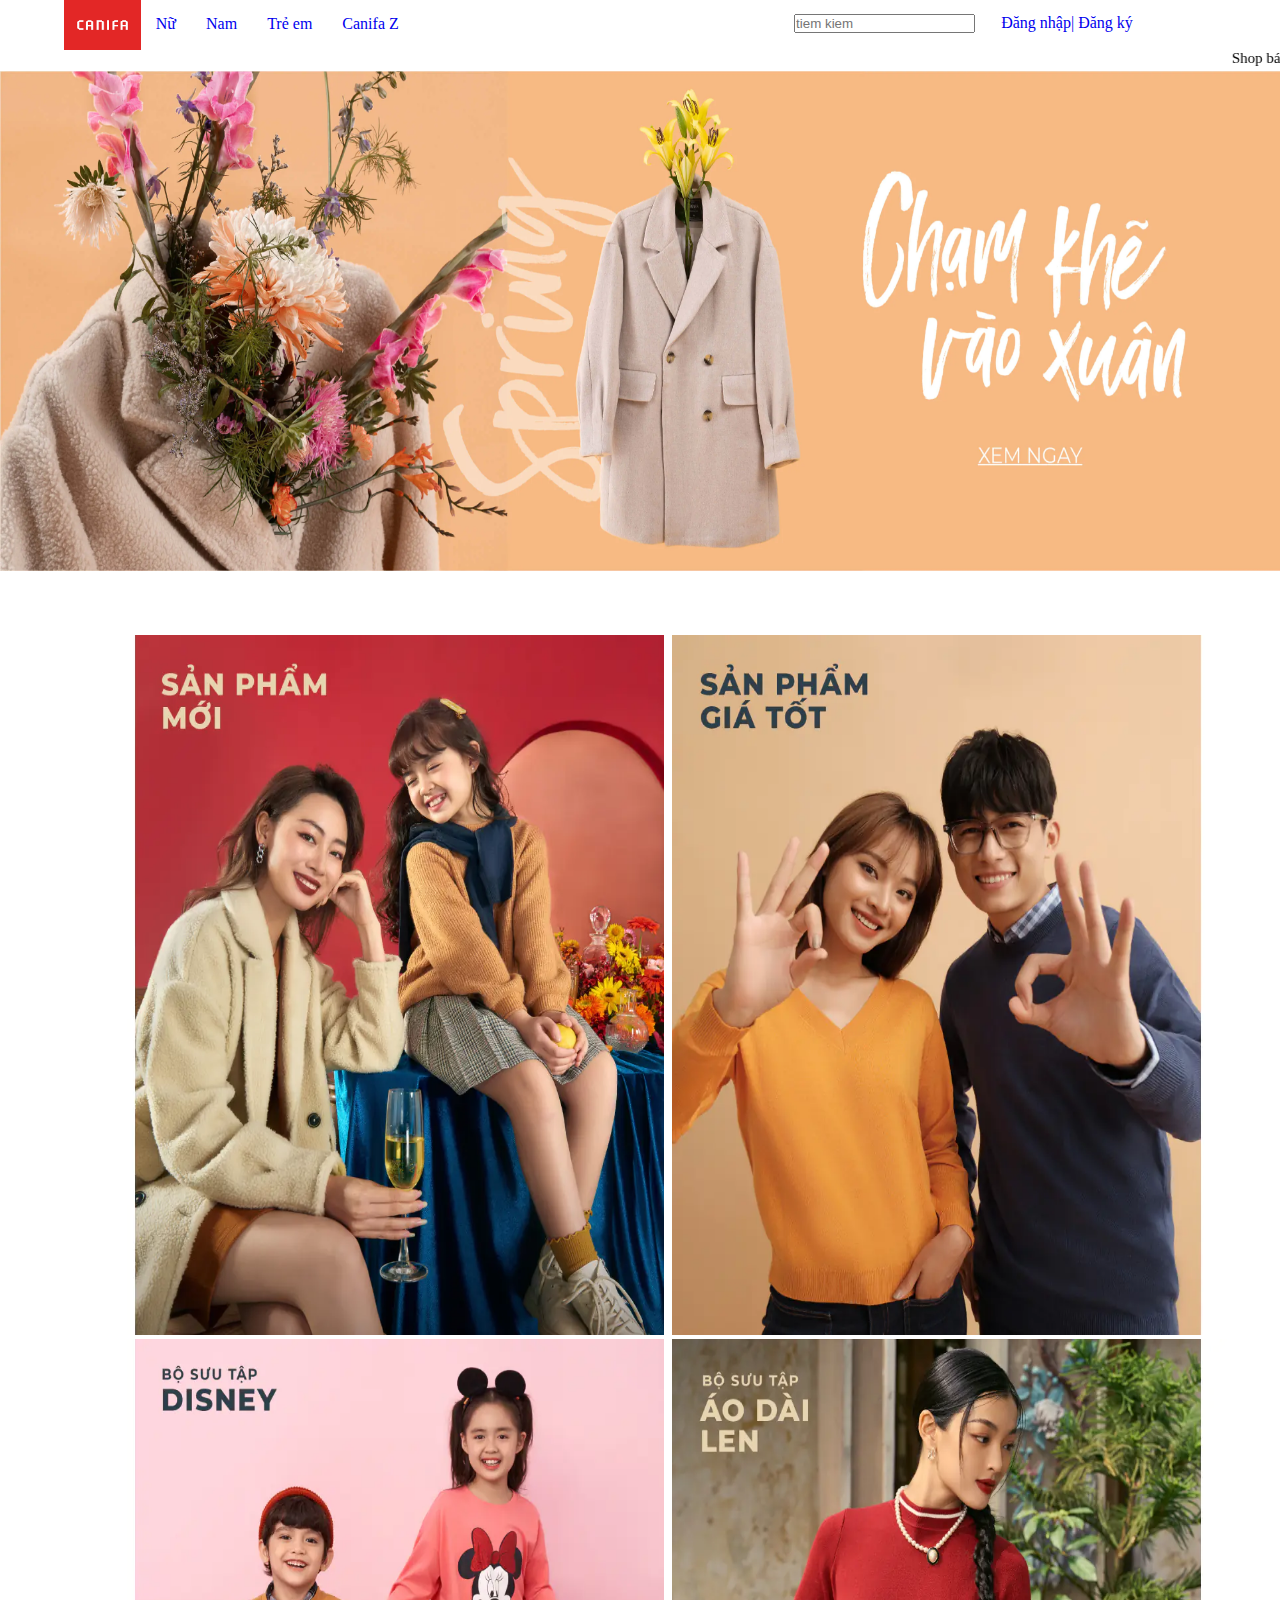
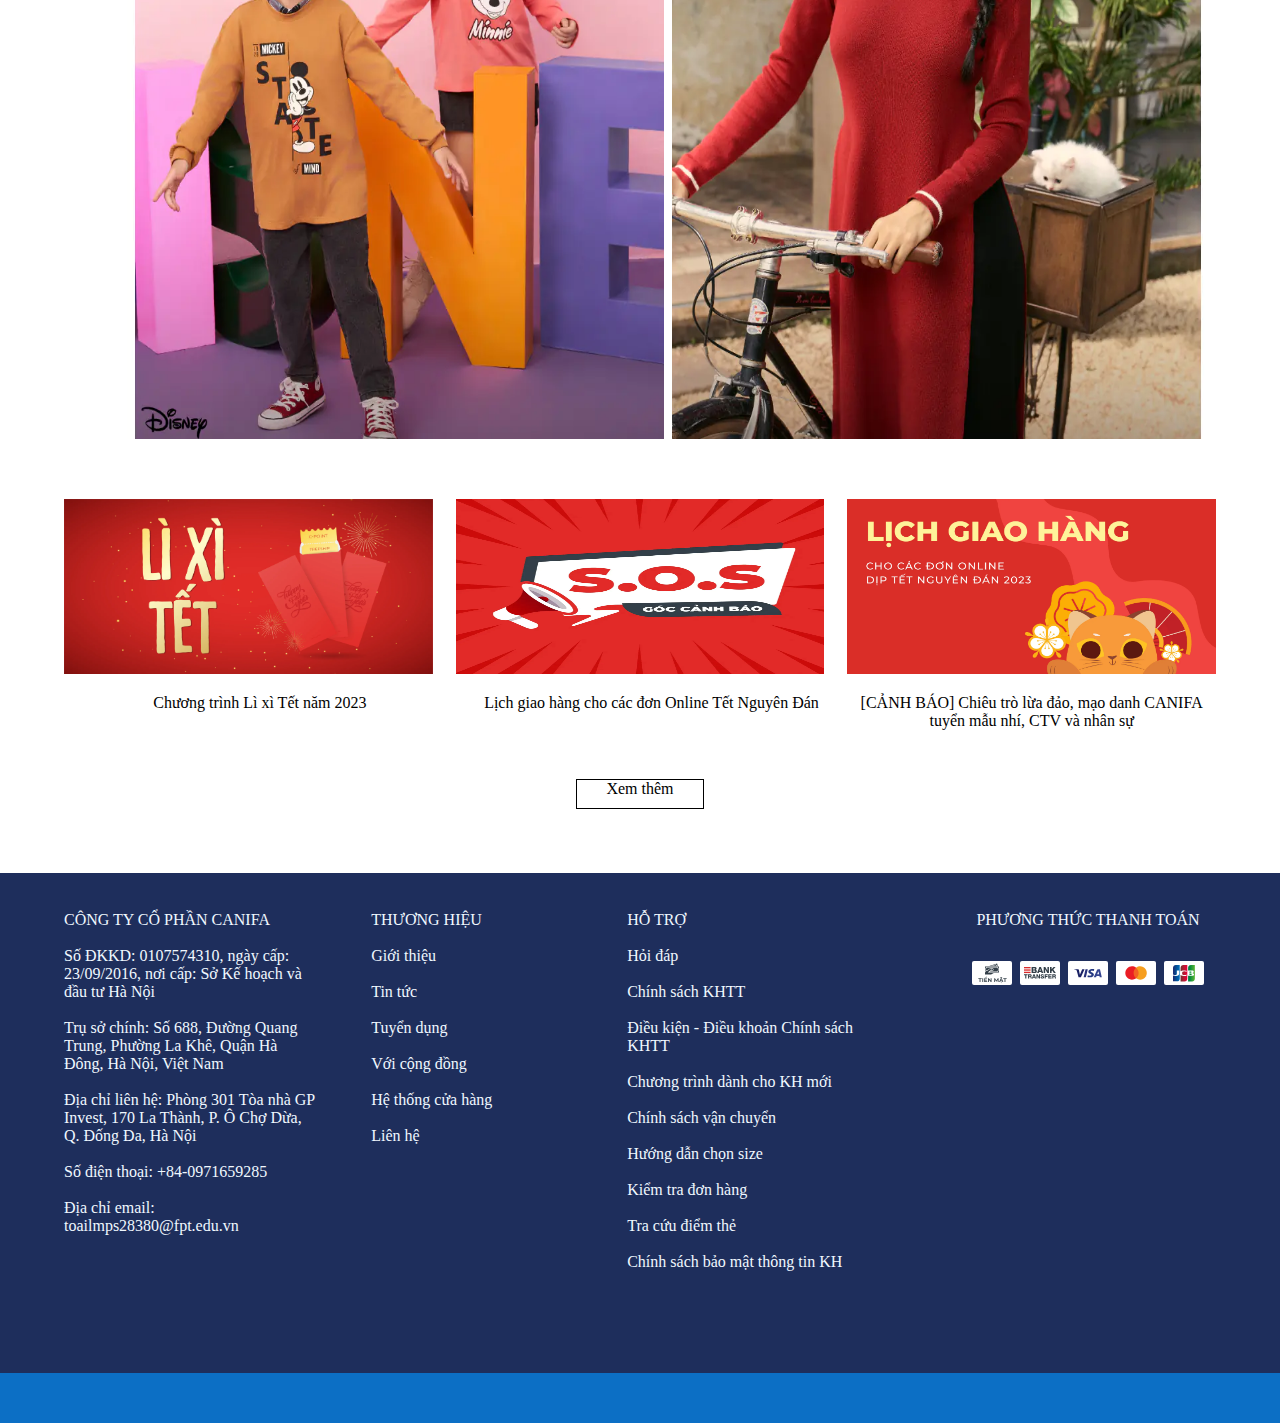
<file: index.html>
<!DOCTYPE html>
<html lang="en">

<head>
    <meta charset="UTF-8">
    <meta http-equiv="X-UA-Compatible" content="IE=edge">
    <meta name="viewport" content="width=device-width, initial-scale=1.0">
    <title>trang chu</title>
    <link rel="stylesheet" href="css/trangchu.css">
</head>

<body>
    
    <script src="https://uhchat.net/code.php?f=a90c6f"></script>
    <nav>
        <a href="index.html"><img class="a" src="image/logo.png" alt=""></a>
        <ul id="menu">
            <li><a href="nu.html">Nữ</a></li>
            <li><a href="nam.html">Nam</a></li>
            <li><a href="#">Trẻ em</a>
                <ul id="sub">
                    <li class="text"><a class="text" href="betrai.html">Bé trai</a></li>

                    <li class="text"><a class="text" href="begai.html">Bé gái</a></li>
                </ul>

            </li>
            <li><a href="cafinaz.html">Canifa Z</a></li>
            <div class="tkiem">
                <input type="search" placeholder="tiem kiem ">
                <div class="dangnhap">
                    <a href="dangnhap.html">Đăng nhập| </a>
                    <a href="dangky.html">Đăng ký</a>
                </div>
            </div>

        </ul>
    </nav>
    <div>
        <marquee style="font-size: 15px;"> Shop bán hàng với những thương hiệu nổi tiếng với giá phù hợp nhất cho nam nữ
            bé trai bé gái.</marquee>
    </div>
    <!--xong phan dau-->
    <div class="anh">
        <img class="anh1" src="image/trangchu.webp" alt=""> <br>
    </div>
    <div class="hinh">
        <a href="nu.html"><img class="hinh1" src="image/boy.webp" alt=""></a>
        <a href="nam.html"><img class="hinh2" src="image/boy1.webp" alt=""></a>
        <a href="begai.html"><img class="hinh1" src="image/boy2.webp" alt=""></a>
        <a href="betrai.html"><img class="hinh2" src="image/boy3.webp" alt=""></a>
    </div>

    <div class="khuyenmai">
        <div class="km">
            <img class="lixi" src="image/lixi tet.webp" alt="">
            <img class="lichgiao" src="image/lịch giao.webp" alt="">
            <img class="canhbao" src="image/canh bao.webp" alt="">
        </div>
        <div class="ten">
            <div class="ten1">
                <p>Chương trình Lì xì Tết năm 2023</p>
            </div>
            <div class="ten2">
                <p>Lịch giao hàng cho các đơn Online Tết Nguyên Đán </p>
            </div>
            <div class="ten3">
                <p>[CẢNH BÁO] Chiêu trò lừa đảo, mạo danh CANIFA tuyển mẫu nhí, CTV và nhân sự</p>
            </div>
        </div>
    </div>

    <div class="xemthem">
        <div class="sx">
            <p><a href="xemthem.html">Xem thêm</a></p>
        </div>
    </div>

    <div class="phancuoi">
        <div class="cophan">
            <p>CÔNG TY CỔ PHẦN CANIFA</p><br>
            <p>Số ĐKKD: 0107574310, ngày cấp: 23/09/2016, nơi cấp: Sở Kế hoạch và đầu tư Hà Nội</p><br>
            <p>Trụ sở chính: Số 688, Đường Quang Trung, Phường La Khê, Quận Hà Đông, Hà Nội, Việt Nam</p><br>
            <p>Địa chỉ liên hệ: Phòng 301 Tòa nhà GP Invest, 170 La Thành, P. Ô Chợ Dừa, Q. Đống Đa, Hà Nội</p><br>
            <p>Số điện thoại: +84-0971659285</p><br>
            <p>Địa chỉ email: toailmps28380@fpt.edu.vn</p><br>
        </div>
        <div class="thuonghieu">
            <p>THƯƠNG HIỆU</p><br>
            <p>Giới thiệu</p><br>
            <p>Tin tức</p><br>
            <p>Tuyển dụng</p><br>
            <p>Với cộng đồng</p><br>
            <p>Hệ thống cửa hàng</p><br>
            <p>Liên hệ</p><br>
        </div>
        <div class="hotro">
            <p>HỖ TRỢ</p><br>
            <p>Hỏi đáp</p><br>
            <p>Chính sách KHTT</p><br>
            <p>Điều kiện - Điều khoản Chính sách KHTT</p><br>
            <p>Chương trình dành cho KH mới</p><br>
            <p>Chính sách vận chuyển</p><br>
            <p>Hướng dẫn chọn size</p><br>
            <p>Kiểm tra đơn hàng</p><br>
            <p>Tra cứu điểm thẻ</p><br>
            <p>Chính sách bảo mật thông tin KH</p><br>
        </div>
        <div class="pttt">
            <div class="pt">
                <p>PHƯƠNG THỨC THANH TOÁN </p>
            </div>
            <div class="the">   
                <div>
                    <img src="image/pay.svg" alt="">
                </div>
            </div>
        </div>
        
    </div>
    <div class="v">

    </div>
</body>

</html>
</file>
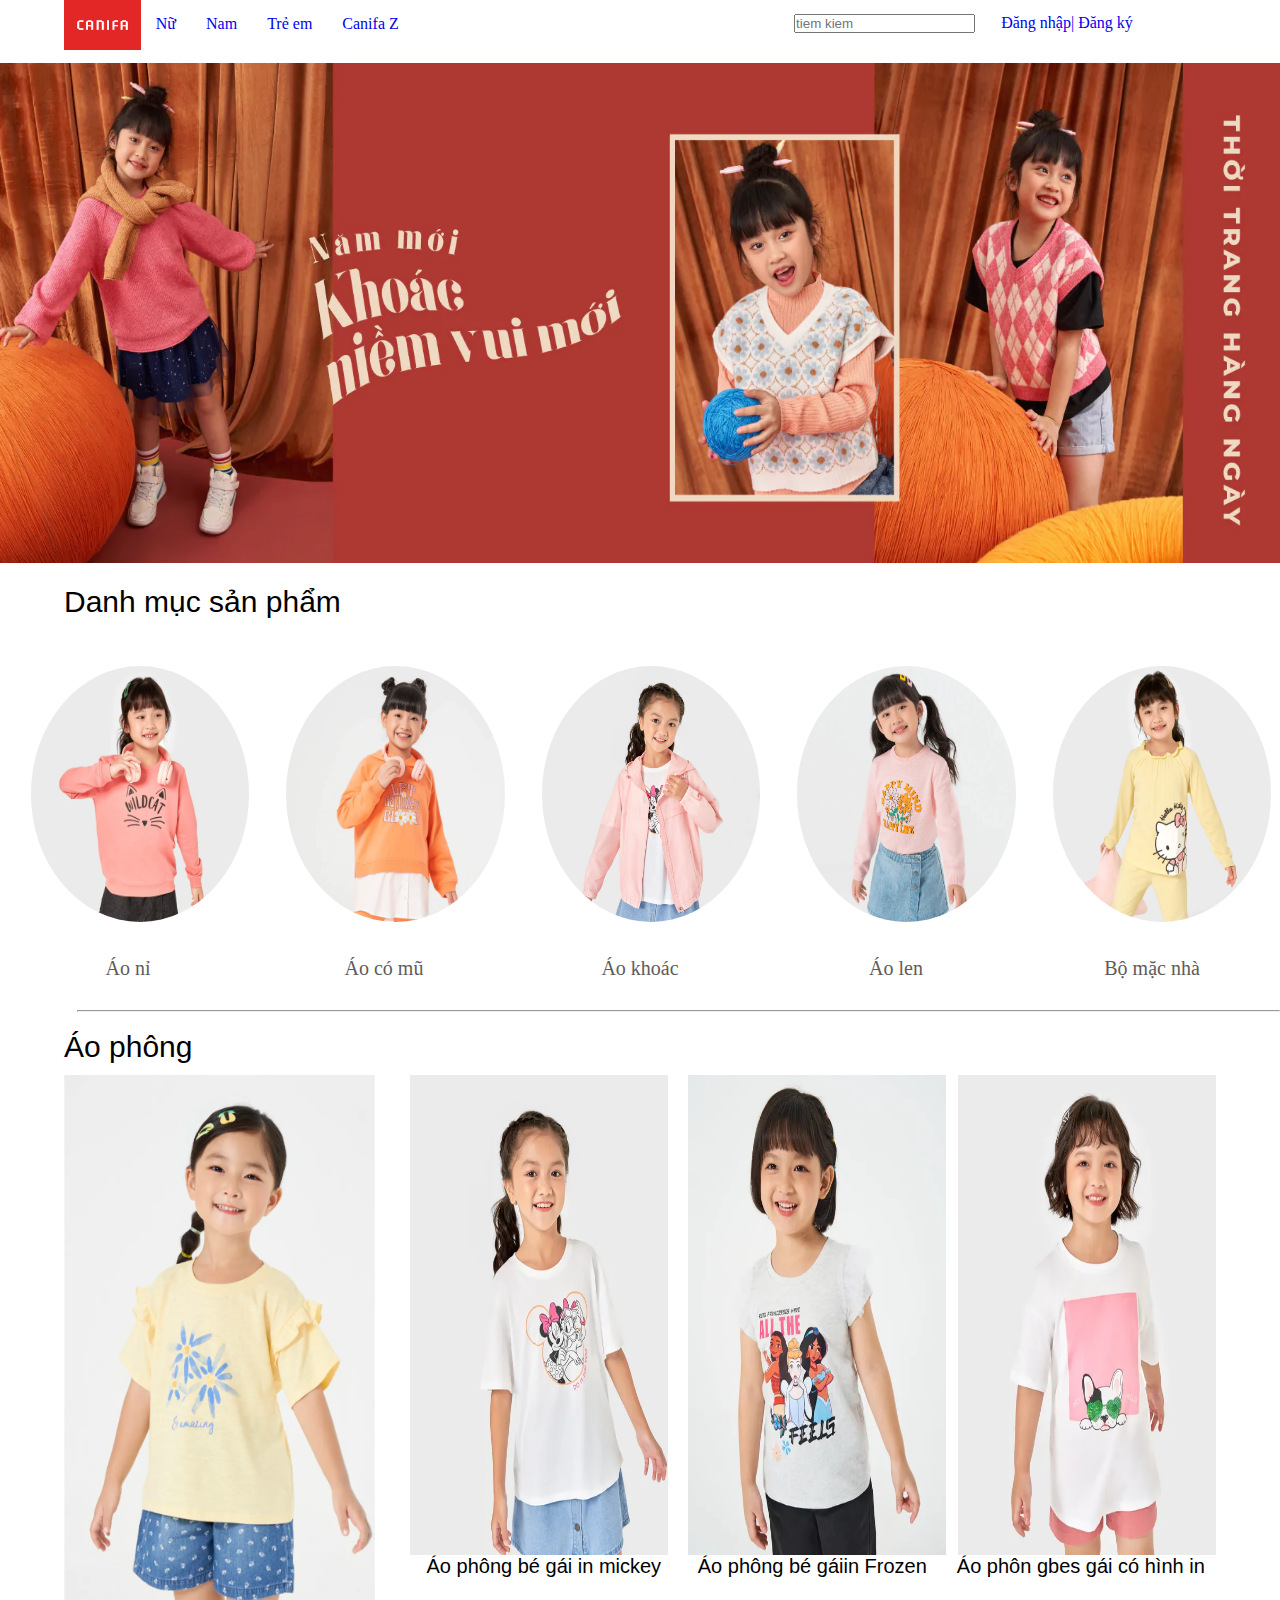
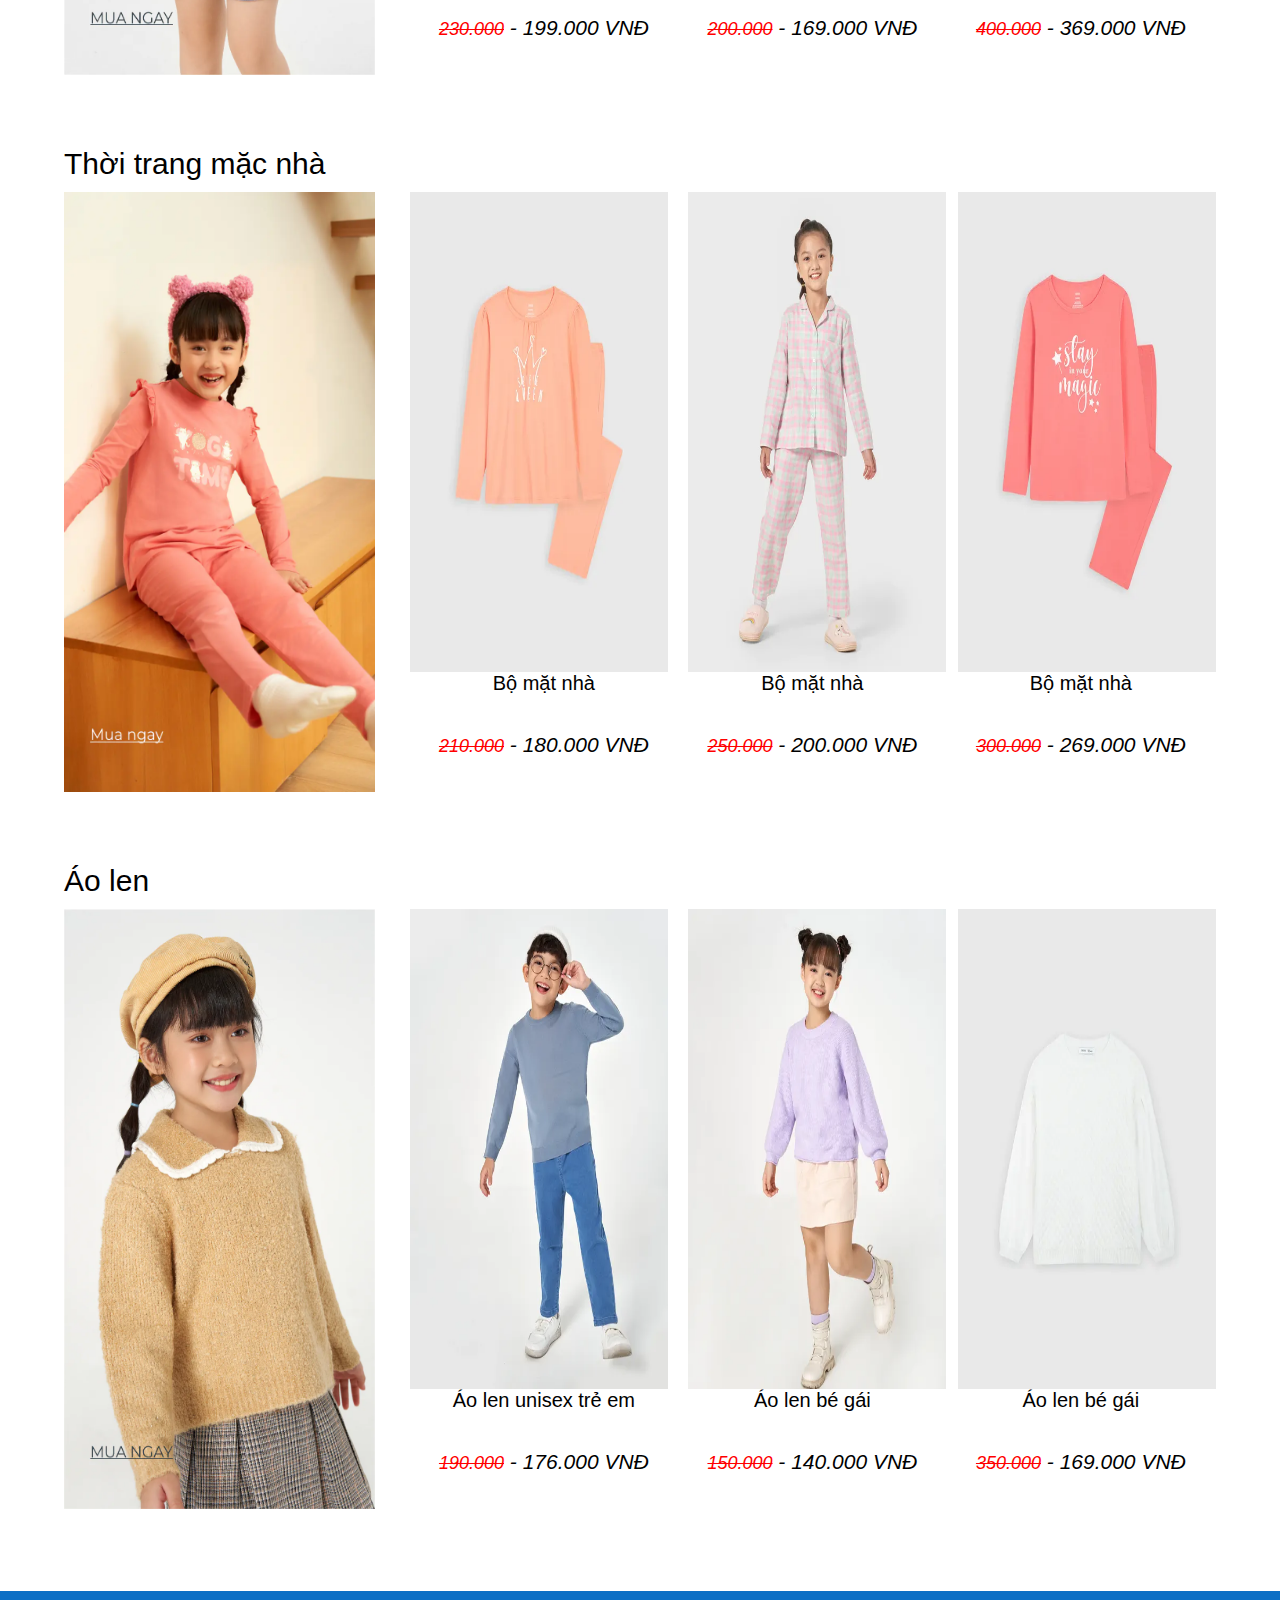
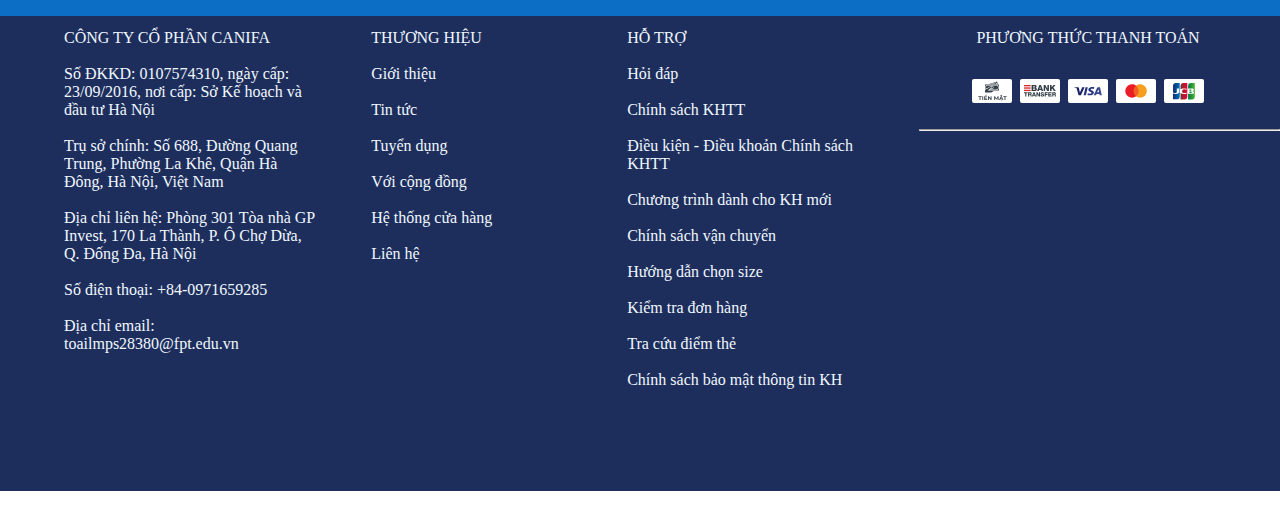
<file: begai.html>
<!DOCTYPE html>
<html lang="en">
<head>
    <meta charset="UTF-8">
    <meta http-equiv="X-UA-Compatible" content="IE=edge">
    <meta name="viewport" content="width=device-width, initial-scale=1.0">
    <title>begai</title>
    <link rel="stylesheet" href="css/nam.css">
</head>
<body>
    <script src="https://uhchat.net/code.php?f=a90c6f"></script>
    <nav>
        <a href="index.html"><img class="a" src="image/logo.png" alt=""></a>
        <ul id="menu">
            <li><a href="nu.html">Nữ</a></li>
            <li><a href="nam.html">Nam</a></li>
            <li><a href="#">Trẻ em</a>
                <ul id="sub">
                    <li class="text"><a class="text" href="betrai.html">Bé trai</a></li>

                    <li class="text"><a class="text" href="begai.html">Bé gái</a></li>
                </ul>

            </li>
            <li><a href="cafinaz.html">Canifa Z</a></li>
            <div class="tkiem">
                <input type="search" placeholder="tiem kiem ">
                <div class="dangnhap">
                    <a href="dangnhap.html">Đăng nhập| </a>
                    <a href="dangky.html">Đăng ký</a>
                </div>
            </div>

        </ul>
    </nav>
    <!--Xong phan dau-->
    <div>
        <img class="modau" src="image/bg.webp" alt="">
    </div> <br>

    <div>
        <p class="danhmuc">Danh mục sản phẩm </p>
    </div>

    <header>
        <div class="hinh">
            <img class="sanpham" src="image/bg1.webp" alt="">
            <img class="sanpham" src="image/bg2.webp" alt="">
            <img class="sanpham" src="image/bg3.webp" alt="">
            <img class="sanpham" src="image/bg4.webp" alt="">
            <img class="sanpham" src="image/bg5.webp" alt="">
        </div>
        <div class="ten">
            <div class="ten1">
                <p>Áo nỉ</p>
                
            </div>
            <div class="ten1">
                <p>Áo có mũ</p>
                
            </div>
            <div class="ten1">
                <p>Áo khoác</p>
                
            </div>
            <div class="ten1">
                <p>Áo len</p>
                
            </div>
            <div class="ten1">
                <p>Bộ mặc nhà</p>
            </div>
        </div>
    </header>
    <hr>
    <br>
    <!--xong p2-->
    <div>
        <p class="danhmuc">Áo phông</p>
    </div >
      <div class="sanpham2">
        <div class="sp1">
            <img width="100%" height="100%" src="image/bg6.webp" alt="">
        </div>

        <div class="sp2">
            
                <img class="nam2" src="image/bg7.webp" alt="">
                <img class="nam3" src="image/bg8.webp" alt="">
                <img class="nam4" src="image/bg9.webp" alt="">
            
        </div>
        <div class="sp3">
            <div class="tensp1">
                <p class="an">Áo phông bé gái in mickey</p> <br>
                <p class="gia"> <del>230.000</del> - 199.000 VNĐ</p>
            </div>
            <div class="tensp1">
                <p class="an">Áo phông bé gáiin Frozen</p> <br>
                <p class="gia"> <del>200.000</del> - 169.000 VNĐ</p>
            </div>
            <div class="tensp1">
                <p class="an">Áo phôn gbes gái có hình in </p> <br>
                <p class="gia"> <del>400.000</del> - 369.000 VNĐ</p>
            </div>
        </div>

    </div>
    <br>
    <br>
    <br>
    <br>
    <!---->
    <div>
        <p class="danhmuc">Thời trang mặc nhà</p>
    </div >
      <div class="sanpham2">
        <div class="sp1">
            <img width="100%" height="100%" src="image/bg10.webp" alt="">
        </div>

        <div class="sp2">
            
                <img class="nam2" src="image/bg11.webp" alt="">
                <img class="nam3" src="image/bg12.webp" alt="">
                <img class="nam4" src="image/bg13.webp" alt="">
            
        </div>
        <div class="sp3">
            <div class="tensp1">
                <p class="an">Bộ mặt nhà</p> <br>
                <p class="gia"> <del>210.000</del> - 180.000 VNĐ</p>
            </div>
            <div class="tensp1">
                <p class="an">Bộ mặt nhà</p> <br>
                <p class="gia"> <del>250.000</del> - 200.000 VNĐ</p>
            </div>
            <div class="tensp1">
                <p class="an">Bộ mặt nhà</p> <br>
                <p class="gia"> <del>300.000</del> - 269.000 VNĐ</p>
            </div>
        </div>

    </div>
    <br>
    <!---->
    <br>
    <br>
    <br>
    <!---->
    <div>
        <p class="danhmuc">Áo len</p>
    </div >
      <div class="sanpham2">
        <div class="sp1">
            <img width="100%" height="100%" src="image/bg14.webp" alt="">
        </div>

        <div class="sp2">
            
                <img class="nam2" src="image/bg15.webp" alt="">
                <img class="nam3" src="image/bg16.webp" alt="">
                <img class="nam4" src="image/bg17.webp" alt="">
            
        </div>
        <div class="sp3">
            <div class="tensp1">
                <p class="an">Áo len unisex trẻ em </p><br>
                <p class="gia"> <del>190.000</del> - 176.000 VNĐ</p>
            </div>
            <div class="tensp1">
                <p class="an">Áo len bé gái</p> <br>
                <p class="gia"> <del>150.000</del> - 140.000 VNĐ</p>
            </div>
            <div class="tensp1">
                <p class="an">Áo len bé gái</p> <br>
                <p class="gia"> <del>350.000</del> - 169.000 VNĐ</p>
            </div>
        </div>

    </div>
    <br>
    <div class="phancuoi">
        <div class="cophan">
         <p>CÔNG TY CỔ PHẦN CANIFA</p><br>
         <p>Số ĐKKD: 0107574310, ngày cấp: 23/09/2016, nơi cấp: Sở Kế hoạch và đầu tư Hà Nội</p><br>
         <p>Trụ sở chính: Số 688, Đường Quang Trung, Phường La Khê, Quận Hà Đông, Hà Nội, Việt Nam</p><br>
         <p>Địa chỉ liên hệ: Phòng 301 Tòa nhà GP Invest, 170 La Thành, P. Ô Chợ Dừa, Q. Đống Đa, Hà Nội</p><br>
         <p>Số điện thoại: +84-0971659285</p><br>
         <p>Địa chỉ email: toailmps28380@fpt.edu.vn</p><br>
        </div>
        <div class="thuonghieu">
         <p>THƯƠNG HIỆU</p><br>
         <p>Giới thiệu</p><br>
         <p>Tin tức</p><br>
         <p>Tuyển dụng</p><br>
         <p>Với cộng đồng</p><br>
         <p>Hệ thống cửa hàng</p><br>
         <p>Liên hệ</p><br>
        </div>
        <div class="hotro">
         <p>HỖ TRỢ</p><br>
         <p>Hỏi đáp</p><br>
         <p>Chính sách KHTT</p><br>
         <p>Điều kiện - Điều khoản Chính sách KHTT</p><br>
         <p>Chương trình dành cho KH mới</p><br>
         <p>Chính sách vận chuyển</p><br>
         <p>Hướng dẫn chọn size</p><br>
         <p>Kiểm tra đơn hàng</p><br>
         <p>Tra cứu điểm thẻ</p><br>
         <p>Chính sách bảo mật thông tin KH</p><br>
        </div>
        <div class="pttt">
           <div class="pt">
             <p>PHƯƠNG THỨC THANH TOÁN </p>
           </div>
           <div class="the">
                 <div>
                     <img src="image/pay.svg" alt="">
                 </div>
           </div>
           <hr>

        </div>
        <div class="v">

        </div>
 </div>
</body>
</html>
</file>
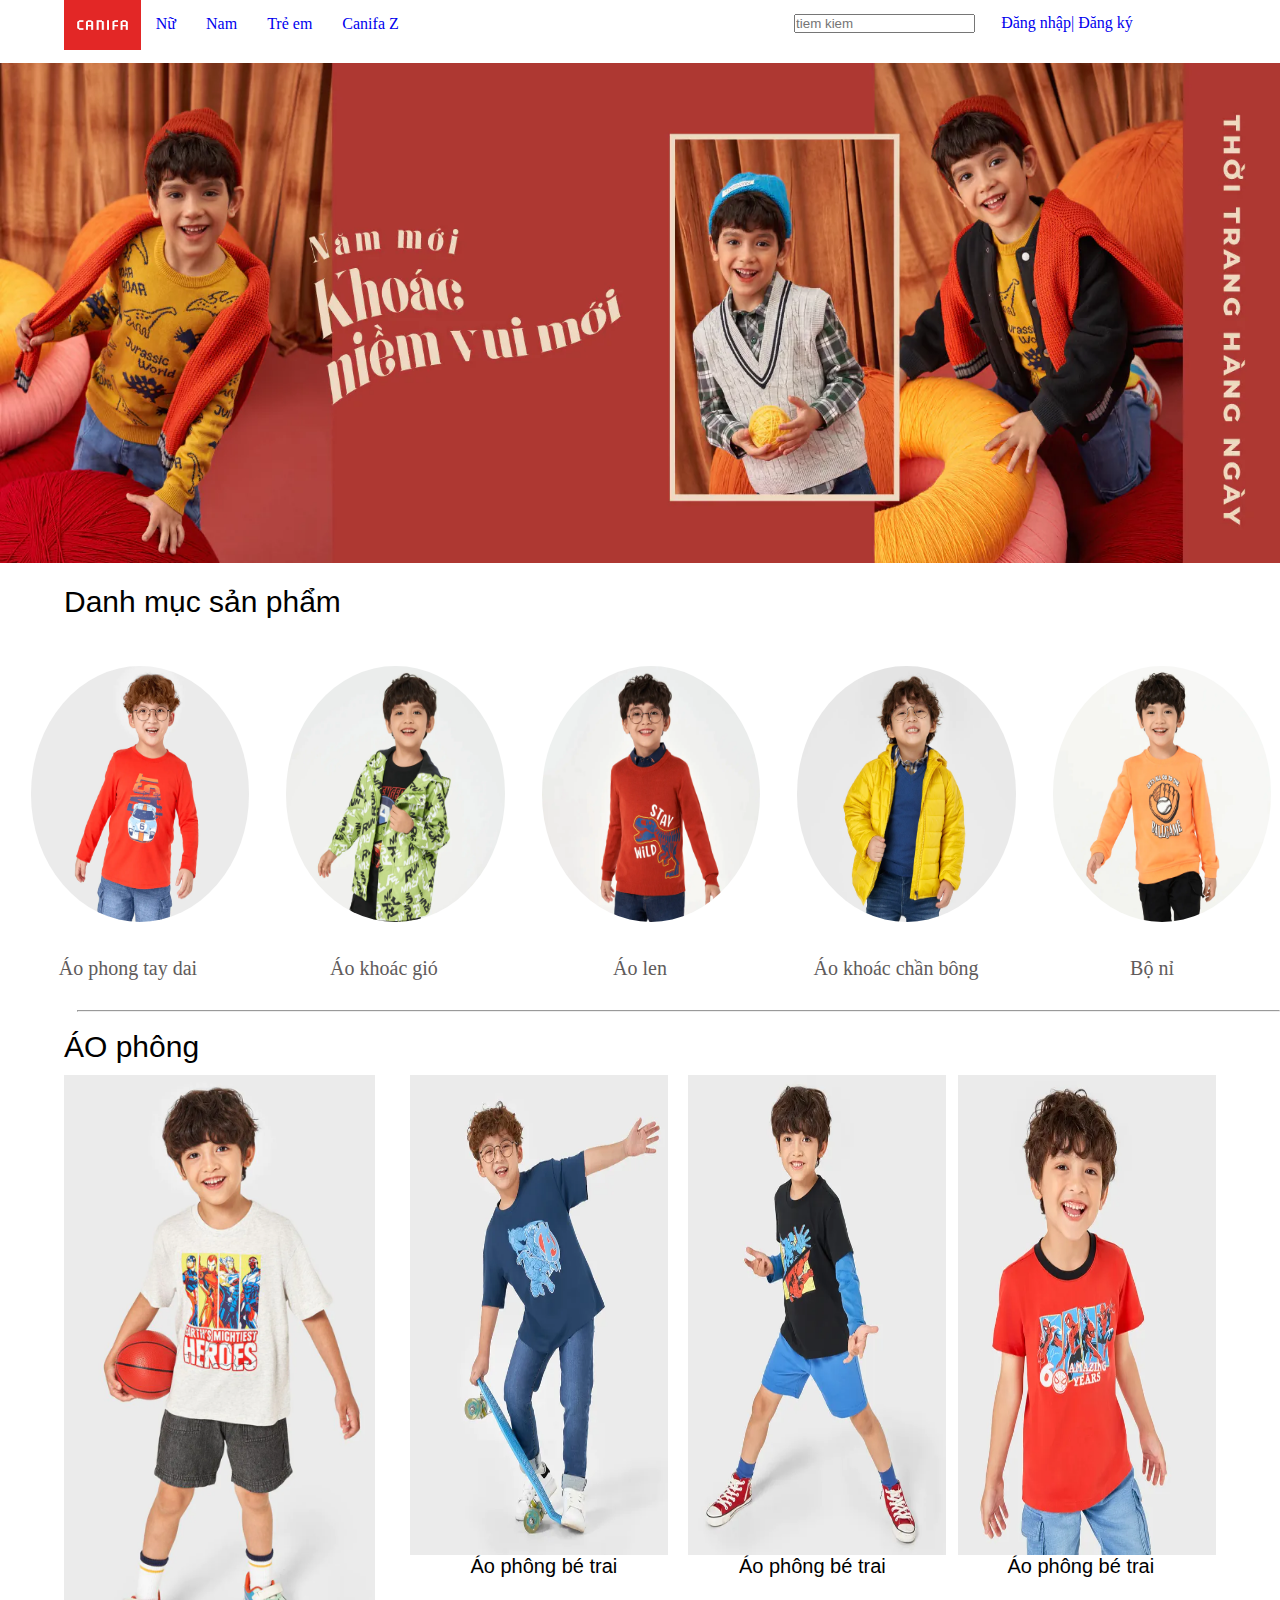
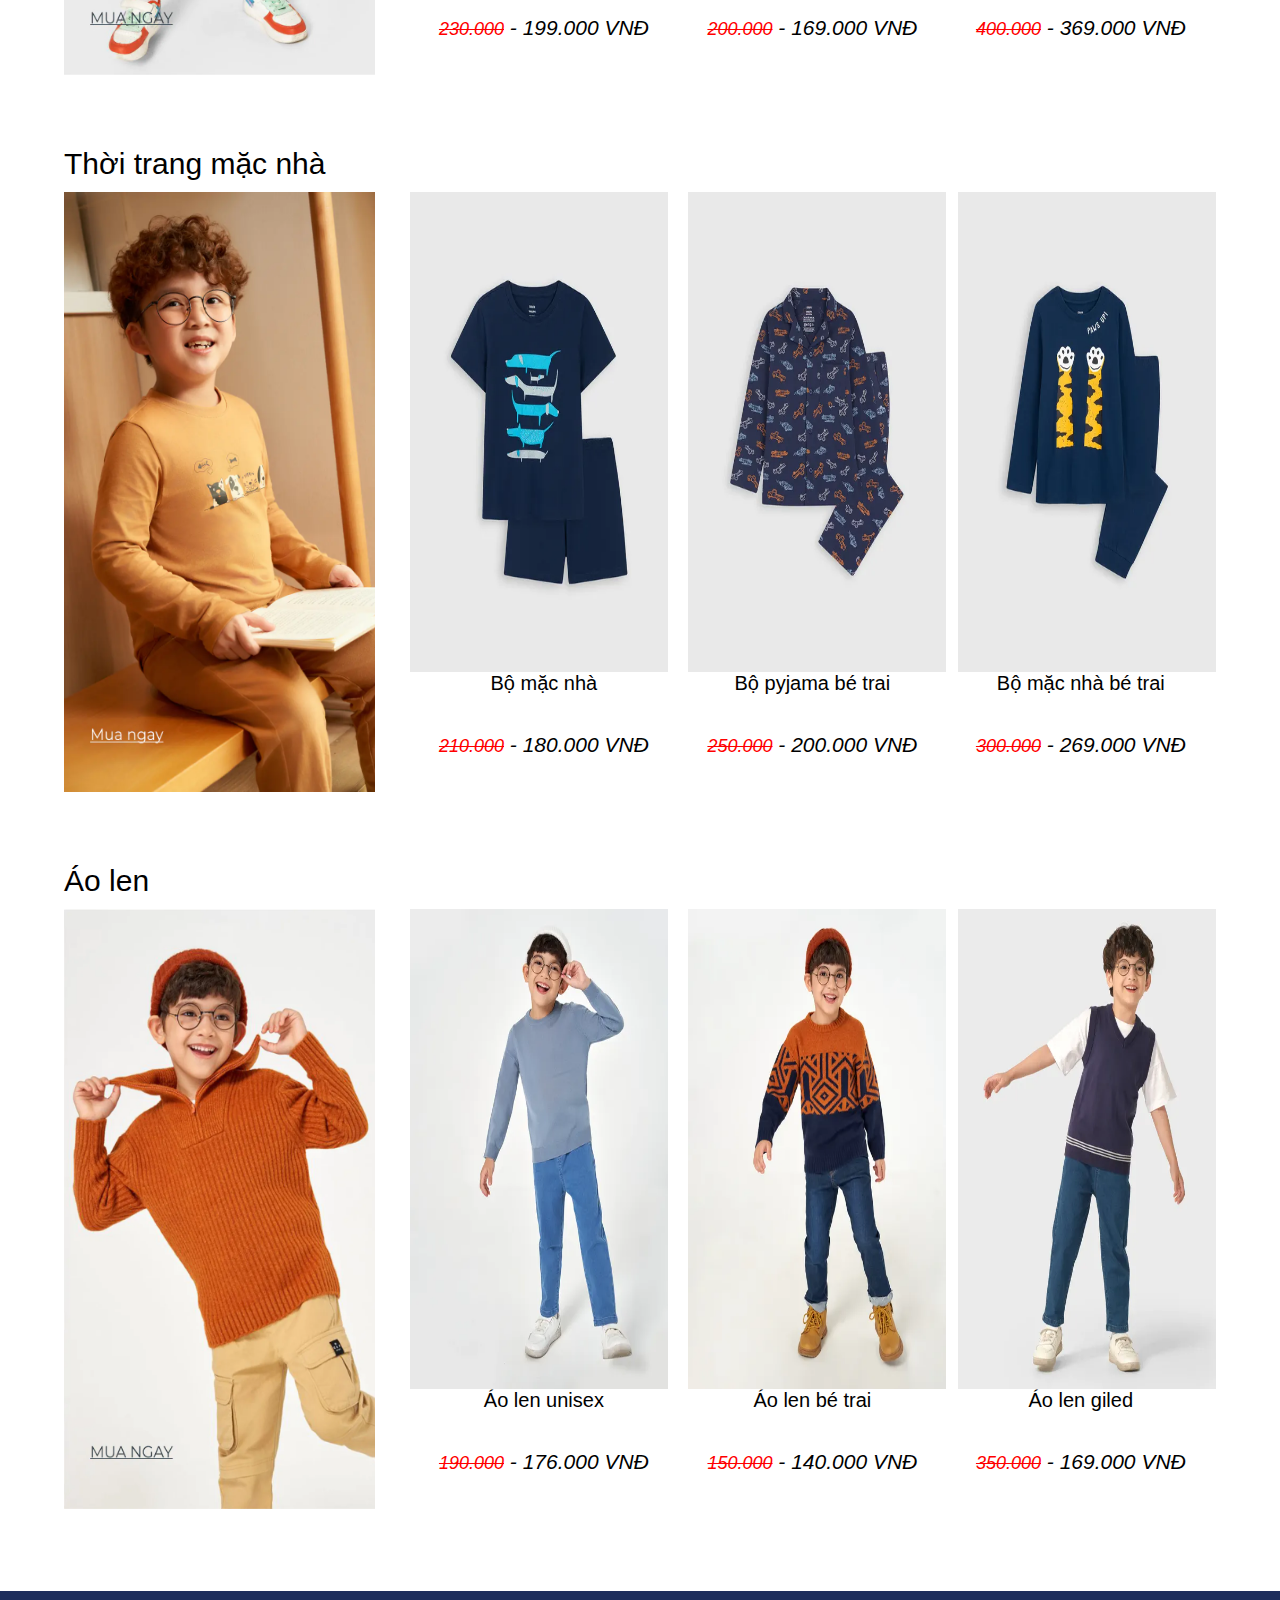
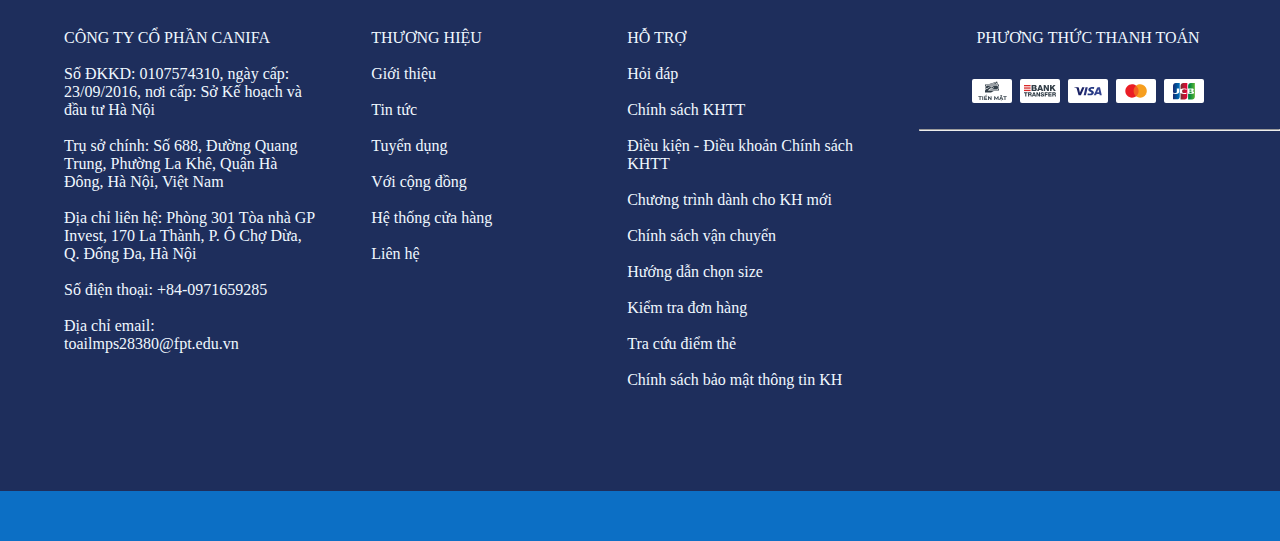
<file: betrai.html>
<!DOCTYPE html>
<html lang="en">
<head>
    <meta charset="UTF-8">
    <meta http-equiv="X-UA-Compatible" content="IE=edge">
    <meta name="viewport" content="width=device-width, initial-scale=1.0">
    <title>betrai</title>
    <link rel="stylesheet" href="css/nam.css">
</head>
<body>
    <script src="https://uhchat.net/code.php?f=a90c6f"></script>
     <nav>
        <a href="index.html"><img class="a" src="image/logo.png" alt=""></a>
        <ul id="menu">
            <li><a href="nu.html">Nữ</a></li>
            <li><a href="nam.html">Nam</a></li>
            <li><a href="#">Trẻ em</a>
                <ul id="sub">
                    <li class="text"><a class="text" href="betrai.html">Bé trai</a></li>

                    <li class="text"><a class="text" href="begai.html">Bé gái</a></li>
                </ul>

            </li>
            <li><a href="cafinaz.html">Canifa Z</a></li>
            <div class="tkiem">
                <input type="search" placeholder="tiem kiem ">
                <div class="dangnhap">
                    <a href="dangnhap.html">Đăng nhập| </a>
                    <a href="dangky.html">Đăng ký</a>
                </div>
            </div>

        </ul>
     </nav>
    <!--Xong phan dau-->
    <div>
        <img class="modau" src="image/bt.webp" alt="">
    </div> <br>

    <div>
        <p class="danhmuc">Danh mục sản phẩm </p>
    </div>

    <header>
        <div class="hinh">
            <img class="sanpham" src="image/bt1.webp" alt="">
            <img class="sanpham" src="image/bt2.webp" alt="">
            <img class="sanpham" src="image/bt3.webp" alt="">
            <img class="sanpham" src="image/bt4.webp" alt="">
            <img class="sanpham" src="image/bt5.webp" alt="">
        </div>
        <div class="ten">
            <div class="ten1">
                <p>Áo phong tay dai</p>
                
            </div>
            <div class="ten1">
                <p>Áo khoác gió</p>
                
            </div>
            <div class="ten1">
                <p>Áo len</p>
                
            </div>
            <div class="ten1">
                <p>Áo khoác chần bông</p>
                
            </div>
            <div class="ten1">
                <p>Bộ nỉ</p>
            </div>
        </div>
    </header>
    <hr>
    <br>
    <!--xong p2-->
    <div>
        <p class="danhmuc">ÁO phông</p>
    </div >
      <div class="sanpham2">
        <div class="sp1">
            <img width="100%" height="100%" src="image/bt6.webp" alt="">
        </div>

        <div class="sp2">
            
                <img class="nam2" src="image/bt7.webp" alt="">
                <img class="nam3" src="image/bt8.webp" alt="">
                <img class="nam4" src="image/bt9.webp" alt="">
            
        </div>
        <div class="sp3">
            <div class="tensp1">
                <p class="an">Áo phông bé trai</p> <br>
                <p class="gia"> <del>230.000</del> - 199.000 VNĐ</p>
            </div>
            <div class="tensp1">
                <p class="an">Áo phông bé trai</p> <br>
                <p class="gia"> <del>200.000</del> - 169.000 VNĐ</p>
            </div>
            <div class="tensp1">
                <p class="an">Áo phông bé trai</p> <br>
                <p class="gia"> <del>400.000</del> - 369.000 VNĐ</p>
            </div>
        </div>

    </div>
    <br>
    <br>
    <br>
    <br>
    <!---->
    <div>
        <p class="danhmuc">Thời trang mặc nhà</p>
    </div >
      <div class="sanpham2">
        <div class="sp1">
            <img width="100%" height="100%" src="image/bt10.webp" alt="">
        </div>

        <div class="sp2">
            
                <img class="nam2" src="image/bt11.webp" alt="">
                <img class="nam3" src="image/bt12.webp" alt="">
                <img class="nam4" src="image/bt13.webp" alt="">
            
        </div>
        <div class="sp3">
            <div class="tensp1">
                <p class="an">Bộ mặc nhà</p> <br>
                <p class="gia"> <del>210.000</del> - 180.000 VNĐ</p>
            </div>
            <div class="tensp1">
                <p class="an">Bộ pyjama bé trai</p> <br>
                <p class="gia"> <del>250.000</del> - 200.000 VNĐ</p>
            </div>
            <div class="tensp1">
                <p class="an">Bộ mặc nhà bé trai </p> <br>
                <p class="gia"> <del>300.000</del> - 269.000 VNĐ</p>
            </div>
        </div>

    </div>
    <br>
    <!---->
    <br>
    <br>
    <br>
    <!---->
    <div>
        <p class="danhmuc">Áo len</p>
    </div >
      <div class="sanpham2">
        <div class="sp1">
            <img width="100%" height="100%" src="image/bt14.webp" alt="">
        </div>

        <div class="sp2">
            
                <img class="nam2" src="image/bt15.webp" alt="">
                <img class="nam3" src="image/bt16.webp" alt="">
                <img class="nam4" src="image/bt17.webp" alt="">
            
        </div>
        <div class="sp3">
            <div class="tensp1">
                <p class="an">Áo len unisex</p><br>
                <p class="gia"> <del>190.000</del> - 176.000 VNĐ</p>
            </div>
            <div class="tensp1">
                <p class="an">Áo len bé trai</p> <br>
                <p class="gia"> <del>150.000</del> - 140.000 VNĐ</p>
            </div>
            <div class="tensp1">
                <p class="an">Áo len giled </p> <br>
                <p class="gia"> <del>350.000</del> - 169.000 VNĐ</p>
            </div>
        </div>

    </div>
    <br>
    <div class="phancuoi">
        <div class="cophan">
         <p>CÔNG TY CỔ PHẦN CANIFA</p><br>
         <p>Số ĐKKD: 0107574310, ngày cấp: 23/09/2016, nơi cấp: Sở Kế hoạch và đầu tư Hà Nội</p><br>
         <p>Trụ sở chính: Số 688, Đường Quang Trung, Phường La Khê, Quận Hà Đông, Hà Nội, Việt Nam</p><br>
         <p>Địa chỉ liên hệ: Phòng 301 Tòa nhà GP Invest, 170 La Thành, P. Ô Chợ Dừa, Q. Đống Đa, Hà Nội</p><br>
         <p>Số điện thoại: +84-0971659285</p><br>
         <p>Địa chỉ email: toailmps28380@fpt.edu.vn</p><br>
        </div>
        <div class="thuonghieu">
         <p>THƯƠNG HIỆU</p><br>
         <p>Giới thiệu</p><br>
         <p>Tin tức</p><br>
         <p>Tuyển dụng</p><br>
         <p>Với cộng đồng</p><br>
         <p>Hệ thống cửa hàng</p><br>
         <p>Liên hệ</p><br>
        </div>
        <div class="hotro">
         <p>HỖ TRỢ</p><br>
         <p>Hỏi đáp</p><br>
         <p>Chính sách KHTT</p><br>
         <p>Điều kiện - Điều khoản Chính sách KHTT</p><br>
         <p>Chương trình dành cho KH mới</p><br>
         <p>Chính sách vận chuyển</p><br>
         <p>Hướng dẫn chọn size</p><br>
         <p>Kiểm tra đơn hàng</p><br>
         <p>Tra cứu điểm thẻ</p><br>
         <p>Chính sách bảo mật thông tin KH</p><br>
        </div>
        <div class="pttt">
           <div class="pt">
             <p>PHƯƠNG THỨC THANH TOÁN </p>
           </div>
           <div class="the">
                 <div>
                     <img src="image/pay.svg" alt="">
                 </div>
           </div>
           <hr>

        </div>
        
 </div>
 <div class="v">

 </div>
</body>
</html>
</file>
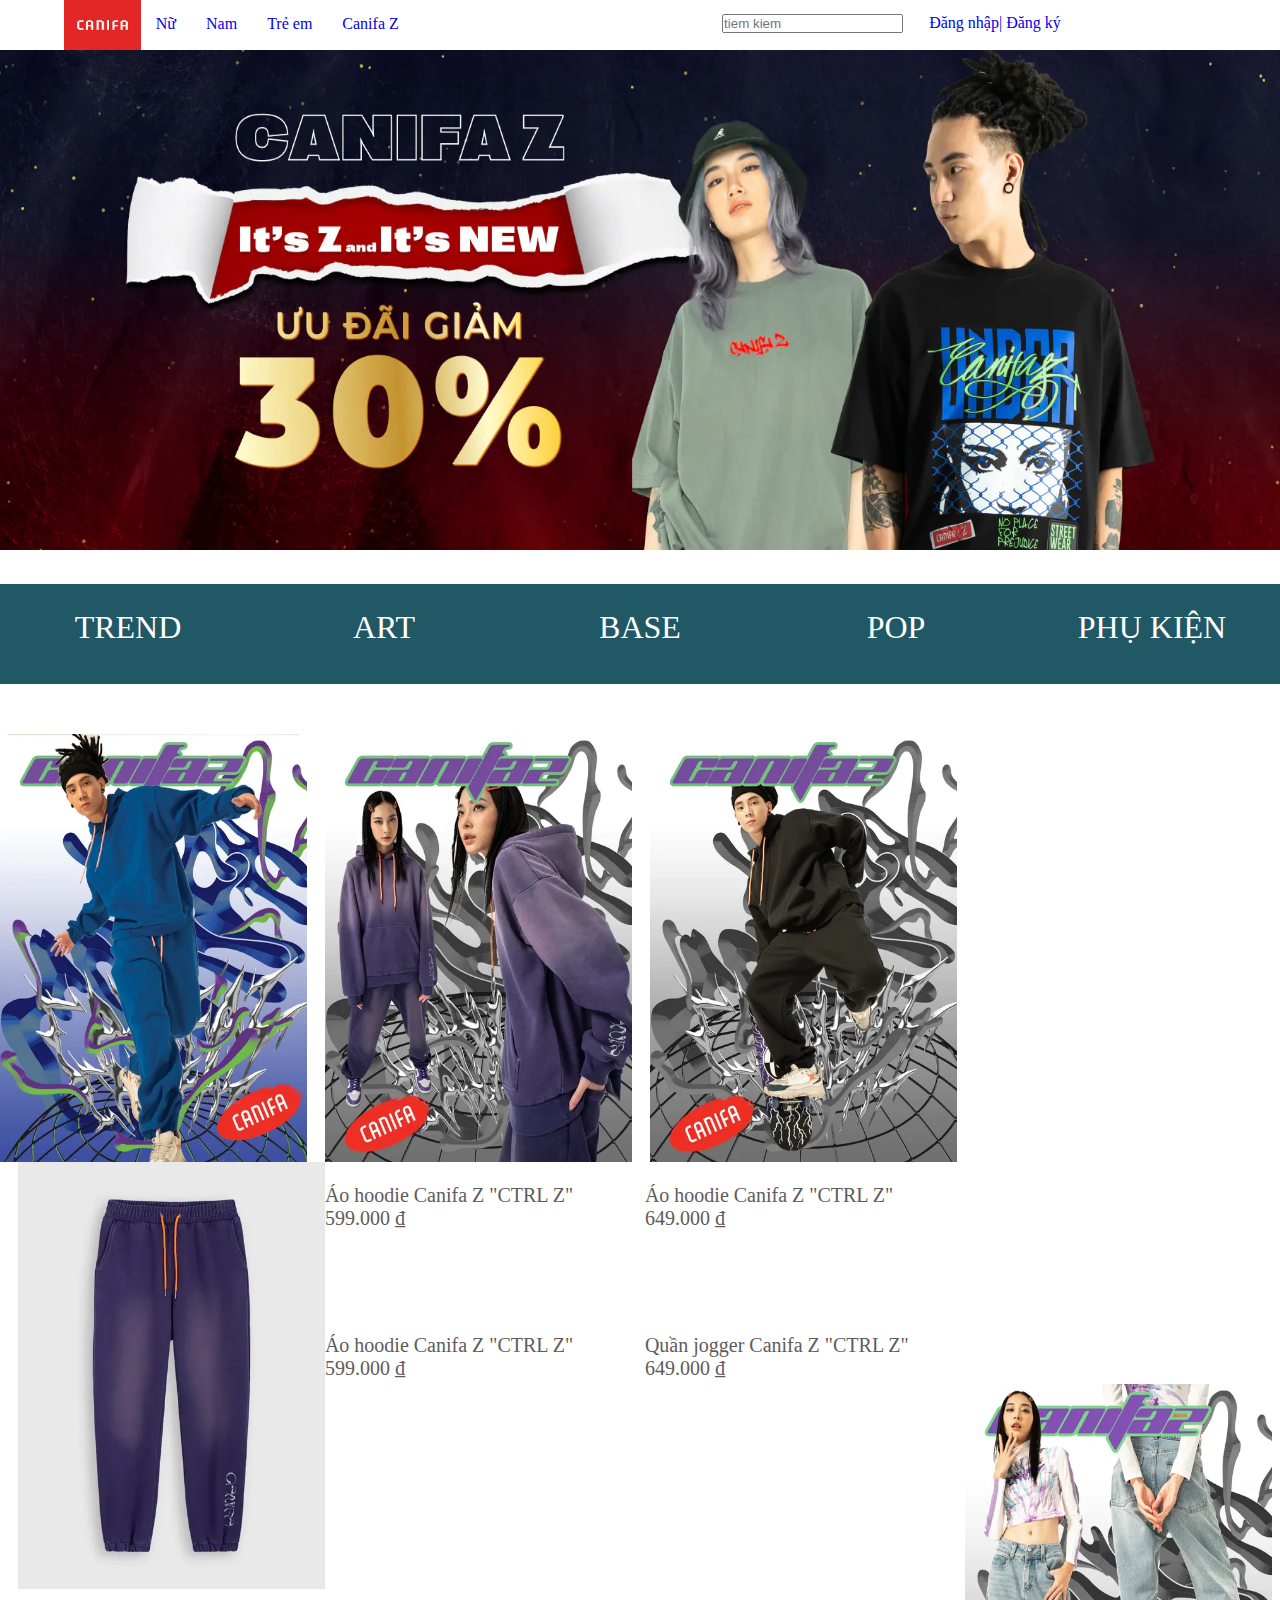
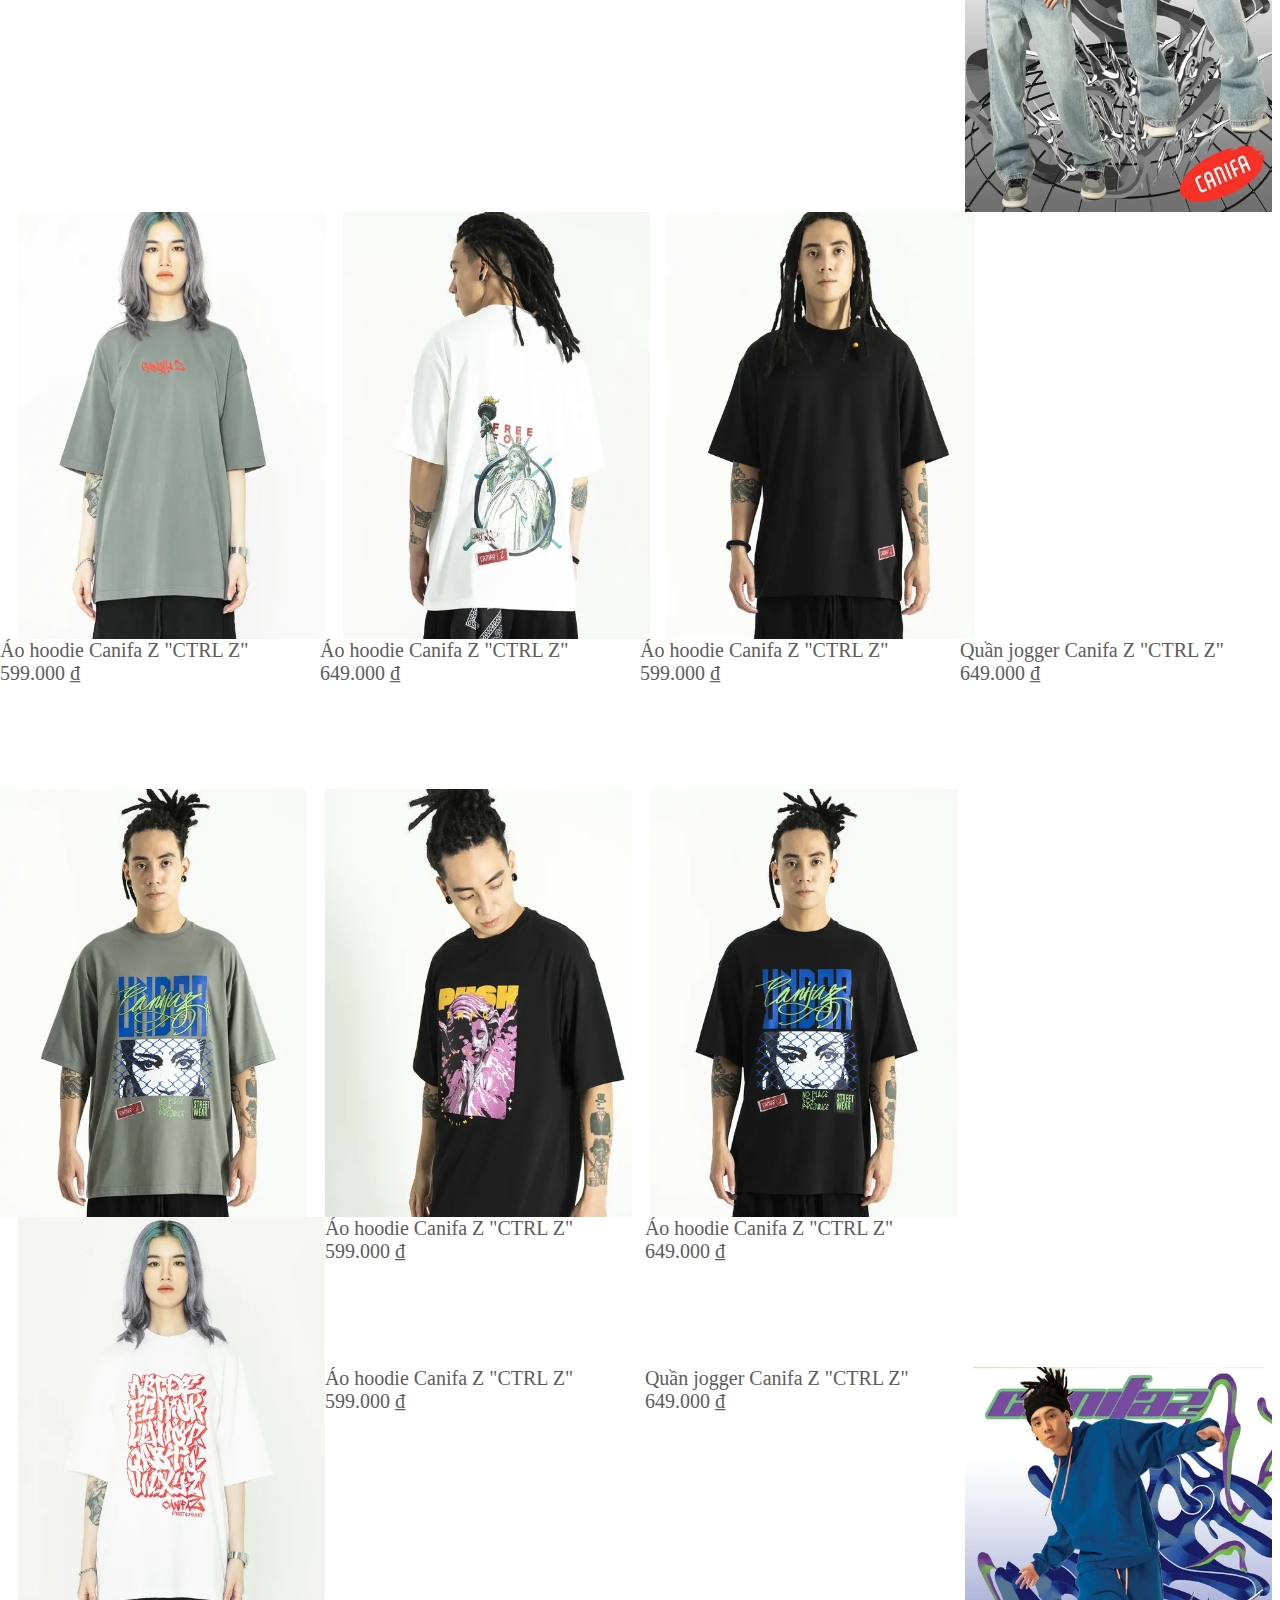
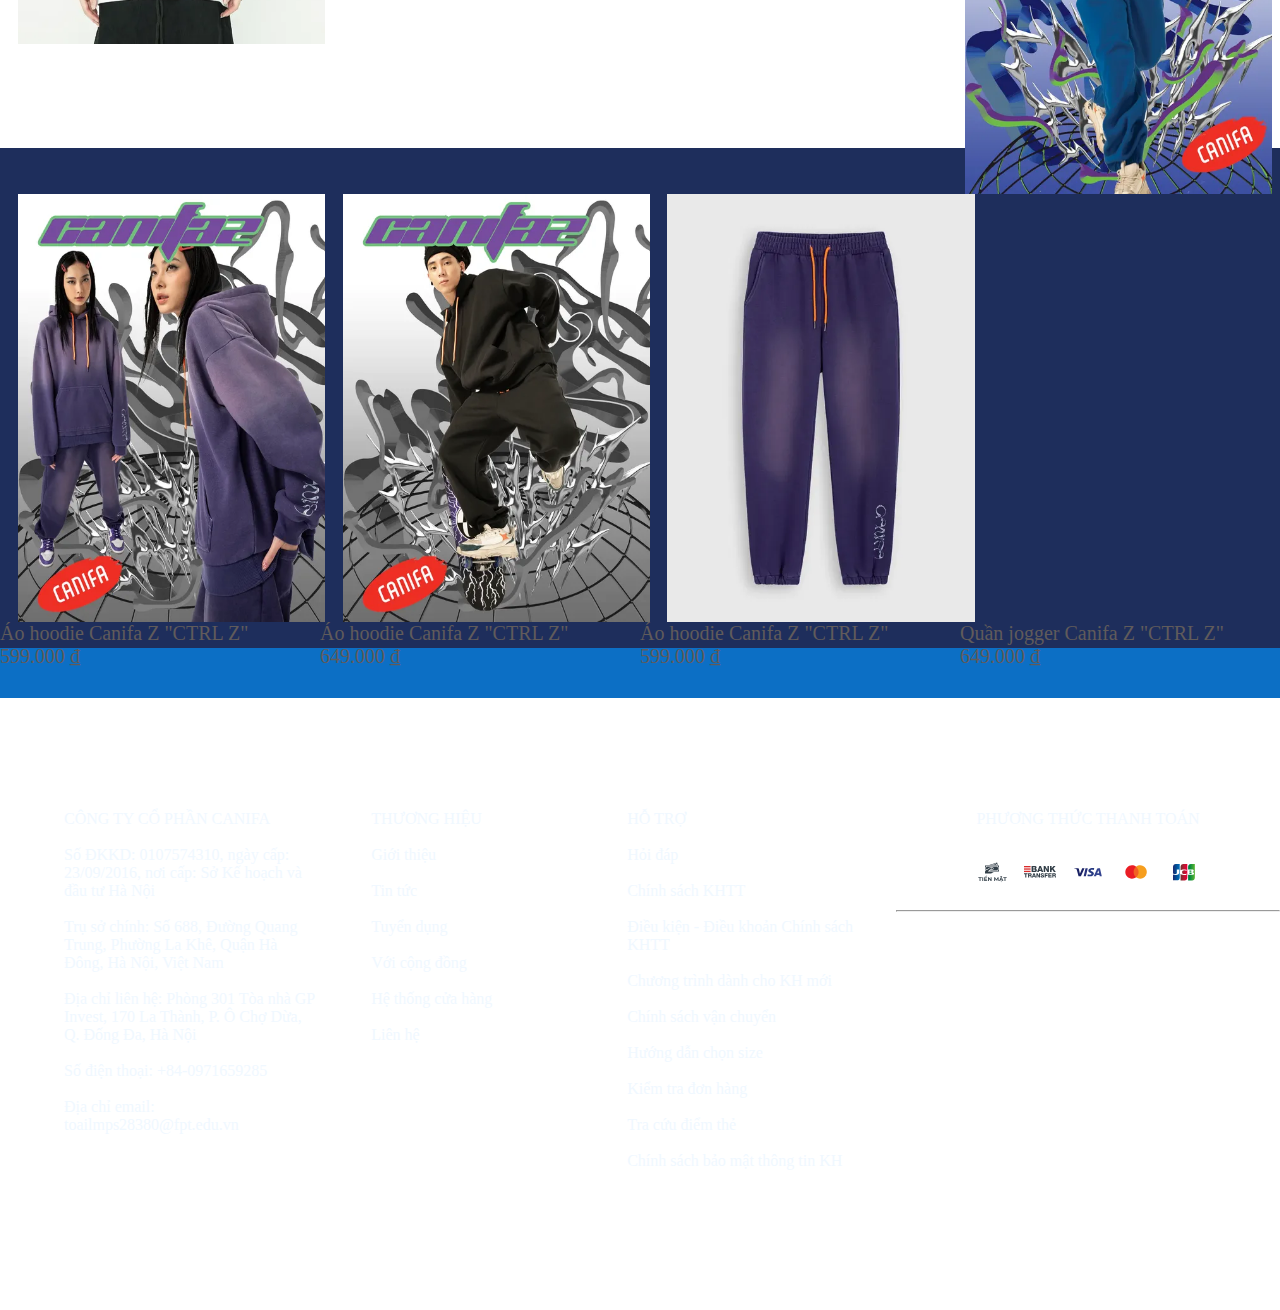
<file: cafinaz.html>
<!DOCTYPE html>
<html lang="en">
<head>
    <meta charset="UTF-8">
    <meta http-equiv="X-UA-Compatible" content="IE=edge">
    <meta name="viewport" content="width=device-width, initial-scale=1.0">
    <title>cafinaZ</title>
    <link rel="stylesheet" href="css/cafinaZ.css">
</head>
<body>
    <script src="https://uhchat.net/code.php?f=a90c6f"></script>
    <nav>
        <a href="index.html"><img class="a" src="image/logo.png" alt=""></a>
        <ul id="menu">
            <li><a href="nu.html">Nữ</a></li>
            <li><a href="nam.html">Nam</a></li>
            <li><a href="#">Trẻ em</a>
                <ul id="sub">
                    <li class="text"><a class="text" href="betrai.html">Bé trai</a></li>

                    <li class="text"><a class="text" href="begai.html">Bé gái</a></li>
                </ul>

            </li>
            <li><a href="cafinaz.html">Canifa Z</a></li>
            <div class="tkiem">
                <input type="search" placeholder="tiem kiem ">
                <div class="dangnhap">
                    <a href="dangnhap.html">Đăng nhập| </a>
                    <a href="dangky.html">Đăng ký</a>
                </div>
            </div>

        </ul>
    </nav>
    <div>
        <img  class="anh" src="image/cafinaZ.webp" alt=""> <br>
    </div>

    <header>
        <div>
          <a href="#">TREND</a>
        </div>
        <div>
            <a href="#">ART</a>
          </div>
          <div>
            <a href="#">BASE</a>
          </div>
          <div>
            <a href="#">POP</a>
          </div>
          <div>
            <a href="#">PHỤ KIỆN</a>
          </div>
    </header>

    <div class="sanpham">
        <div class="sp">
             <img class="sp1" src="image/Z1.webp" alt="">
             <img class="sp2" src="image/Z2.webp" alt="">
             <img class="sp2" src="image/Z3.webp" alt="">
             <img class="sp2" src="image/Z4.webp" alt="">
        </div>
        <div class="ten">
            <div class="ten1">
                <p>Áo hoodie Canifa Z "CTRL Z"</p>
                <p>599.000 ₫</p>
            </div>
            <div class="ten1">
                <p>Áo hoodie Canifa Z "CTRL Z"</p>
                <p>649.000 ₫</p>
            </div>
            <div class="ten1">
                <p>Áo hoodie Canifa Z "CTRL Z"</p>
                <p>599.000 ₫</p>
            </div>
            <div class="ten1">
                <p>Quần jogger Canifa Z "CTRL Z"</p>
                <p>649.000 ₫</p>
            </div>
        </div>
    </div>

    <div class="sanpham">
        <div class="sp">
             <img class="sp1" src="image/bz1.webp" alt="">
             <img class="sp2" src="image/bz2.webp" alt="">
             <img class="sp2" src="image/bz3.webp" alt="">
             <img class="sp2" src="image/bz5.webp" alt="">
        </div>
        <div class="ten">
            <div class="ten1">
                <p>Áo hoodie Canifa Z "CTRL Z"</p>
                <p>599.000 ₫</p>
            </div>
            <div class="ten1">
                <p>Áo hoodie Canifa Z "CTRL Z"</p>
                <p>649.000 ₫</p>
            </div>
            <div class="ten1">
                <p>Áo hoodie Canifa Z "CTRL Z"</p>
                <p>599.000 ₫</p>
            </div>
            <div class="ten1">
                <p>Quần jogger Canifa Z "CTRL Z"</p>
                <p>649.000 ₫</p>
            </div>
        </div>
    </div>
    <div class="sanpham">
        <div class="sp">
             <img class="sp1" src="image/bz7.webp" alt="">
             <img class="sp2" src="image/bz8.webp" alt="">
             <img class="sp2" src="image/bz9.webp" alt="">
             <img class="sp2" src="image/bz10.webp" alt="">
        </div>
        <div class="ten">
            <div class="ten1">
                <p>Áo hoodie Canifa Z "CTRL Z"</p>
                <p>599.000 ₫</p>
            </div>
            <div class="ten1">
                <p>Áo hoodie Canifa Z "CTRL Z"</p>
                <p>649.000 ₫</p>
            </div>
            <div class="ten1">
                <p>Áo hoodie Canifa Z "CTRL Z"</p>
                <p>599.000 ₫</p>
            </div>
            <div class="ten1">
                <p>Quần jogger Canifa Z "CTRL Z"</p>
                <p>649.000 ₫</p>
            </div>
        </div>
    </div>
    <div class="sanpham">
        <div class="sp">
             <img class="sp1" src="image/Z1.webp" alt="">
             <img class="sp2" src="image/Z2.webp" alt="">
             <img class="sp2" src="image/Z3.webp" alt="">
             <img class="sp2" src="image/Z4.webp" alt="">
        </div>
        <div class="ten">
            <div class="ten1">
                <p>Áo hoodie Canifa Z "CTRL Z"</p>
                <p>599.000 ₫</p>
            </div>
            <div class="ten1">
                <p>Áo hoodie Canifa Z "CTRL Z"</p>
                <p>649.000 ₫</p>
            </div>
            <div class="ten1">
                <p>Áo hoodie Canifa Z "CTRL Z"</p>
                <p>599.000 ₫</p>
            </div>
            <div class="ten1">
                <p>Quần jogger Canifa Z "CTRL Z"</p>
                <p>649.000 ₫</p>
            </div>
        </div>
    </div>

    <div class="phancuoi">
        <div class="cophan">
         <p>CÔNG TY CỔ PHẦN CANIFA</p><br>
         <p>Số ĐKKD: 0107574310, ngày cấp: 23/09/2016, nơi cấp: Sở Kế hoạch và đầu tư Hà Nội</p><br>
         <p>Trụ sở chính: Số 688, Đường Quang Trung, Phường La Khê, Quận Hà Đông, Hà Nội, Việt Nam</p><br>
         <p>Địa chỉ liên hệ: Phòng 301 Tòa nhà GP Invest, 170 La Thành, P. Ô Chợ Dừa, Q. Đống Đa, Hà Nội</p><br>
         <p>Số điện thoại: +84-0971659285</p><br>
         <p>Địa chỉ email: toailmps28380@fpt.edu.vn</p><br>
        </div>
        <div class="thuonghieu">
         <p>THƯƠNG HIỆU</p><br>
         <p>Giới thiệu</p><br>
         <p>Tin tức</p><br>
         <p>Tuyển dụng</p><br>
         <p>Với cộng đồng</p><br>
         <p>Hệ thống cửa hàng</p><br>
         <p>Liên hệ</p><br>
        </div>
        <div class="hotro">
         <p>HỖ TRỢ</p><br>
         <p>Hỏi đáp</p><br>
         <p>Chính sách KHTT</p><br>
         <p>Điều kiện - Điều khoản Chính sách KHTT</p><br>
         <p>Chương trình dành cho KH mới</p><br>
         <p>Chính sách vận chuyển</p><br>
         <p>Hướng dẫn chọn size</p><br>
         <p>Kiểm tra đơn hàng</p><br>
         <p>Tra cứu điểm thẻ</p><br>
         <p>Chính sách bảo mật thông tin KH</p><br>
        </div>
        <div class="pttt">
           <div class="pt">
             <p>PHƯƠNG THỨC THANH TOÁN </p>
           </div>
           <div class="the">
                 <div>
                     <img src="image/pay.svg" alt="">
                 </div>
           </div>
           <hr>

        </div>
       
 </div>
 <div class="v">

 </div>

</body>
</html>
</file>
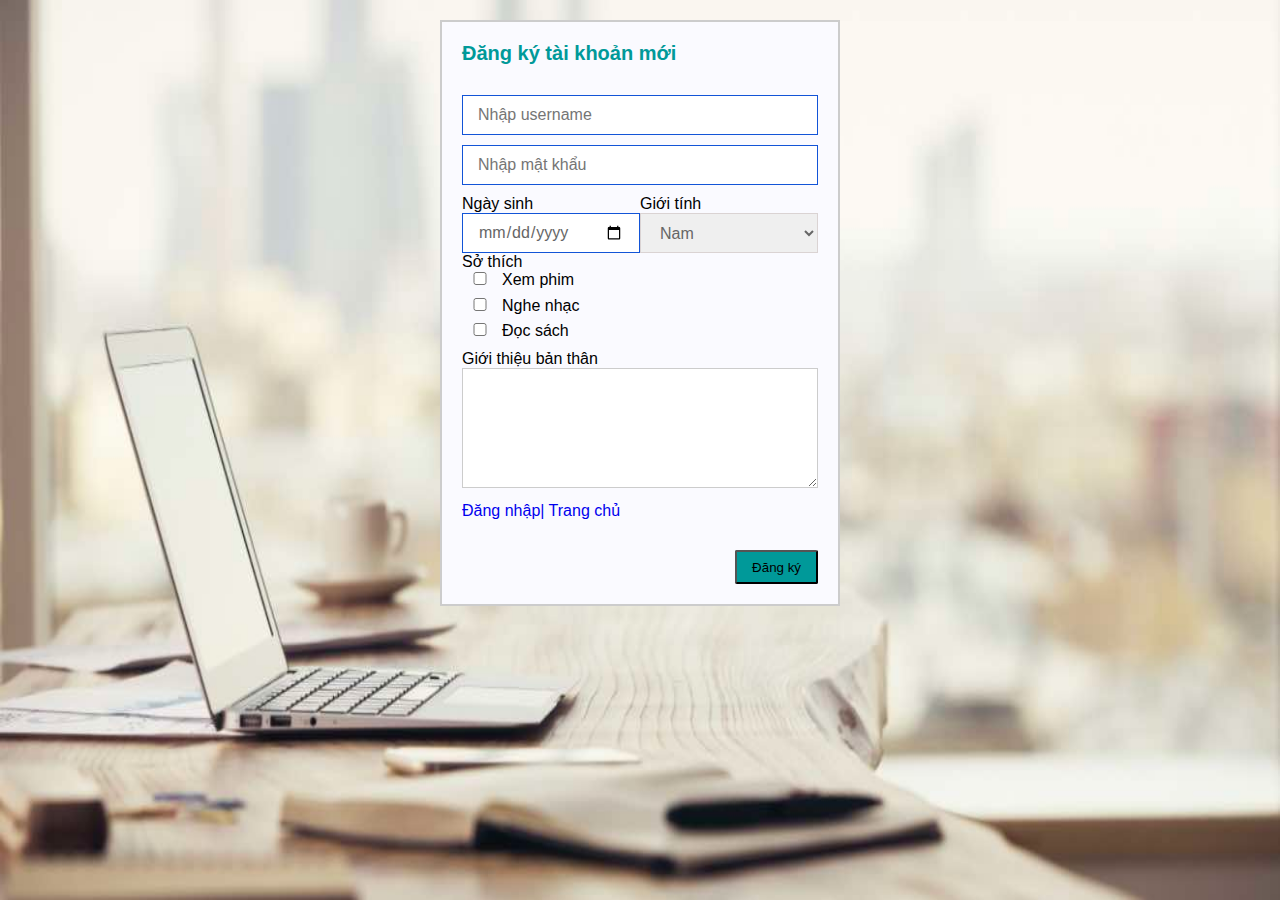
<file: dangky.html>
<!DOCTYPE html>
<html lang="en">
<head>
    <meta charset="UTF-8">
    <meta http-equiv="X-UA-Compatible" content="IE=edge">
    <meta name="viewport" content="width=device-width, initial-scale=1.0">
    <title>Document</title>
    <link rel="stylesheet" href="css/dangky.css">
</head>
<body>
    <main>
        <div class="container">
            <div class="formchinh">
                <form>
                    <h1>Đăng ký tài khoản mới</h1>
                    <div class="nhap">

                        <input type="text" placeholder="Nhập username">
                    </div>
                    <div class="nhap">

                        <input type="password" placeholder="Nhập mật khẩu">
                    </div>
                    <div class="nhap">
                        <div class="col-6">
                            <label for="ngaysinh">Ngày sinh</label>
                            <br>
                            <input type="date" id="ngaysinh"/>
                        </div>
                        <div class="col-6">
                            <label for="gioitinh">Giới tính</label>
                            <br>
                            <select id="gioitinh">
                                <option value="nam">Nam</option>
                                <option value="nu">Nữ</option>
                            </select>
                        </div>
                        <div class="clear"></div><br>
                    </div>
                    <div class="nhap">
                        <span>Sở thích</span>
                        <br>
                        <input type="checkbox" id="xemphim"> 
                        <label for="xemphim">Xem phim</label>
                        <div class="margin_b"></div>
                        <input type="checkbox" id="nghenhac"> 
                        <label for="nghenhac">Nghe nhạc</label>
                        <div class="margin_b"></div>
                        <input type="checkbox" id="docsach"> 
                        <label for="docsach">Đọc sách</label>
                    </div>
                    <div class="nhap">
                        <label for="gioithieu">Giới thiệu bản thân</label>
                        <br>
                        <textarea id="gioithieu"></textarea>
                    </div>
                    <div >
                        <a class="quayve" href="dangnhap.html">Đăng nhập|</a>
                        <a class="quayve" href="index.html">Trang chủ</a>
                    </div>
                    <div class="btn-box">
                        <button type="submit">
                            Đăng ký
                        </button>
                    </div>
                </form>
            </div>
        </div>
    </main>
</body>
</html>
</file>
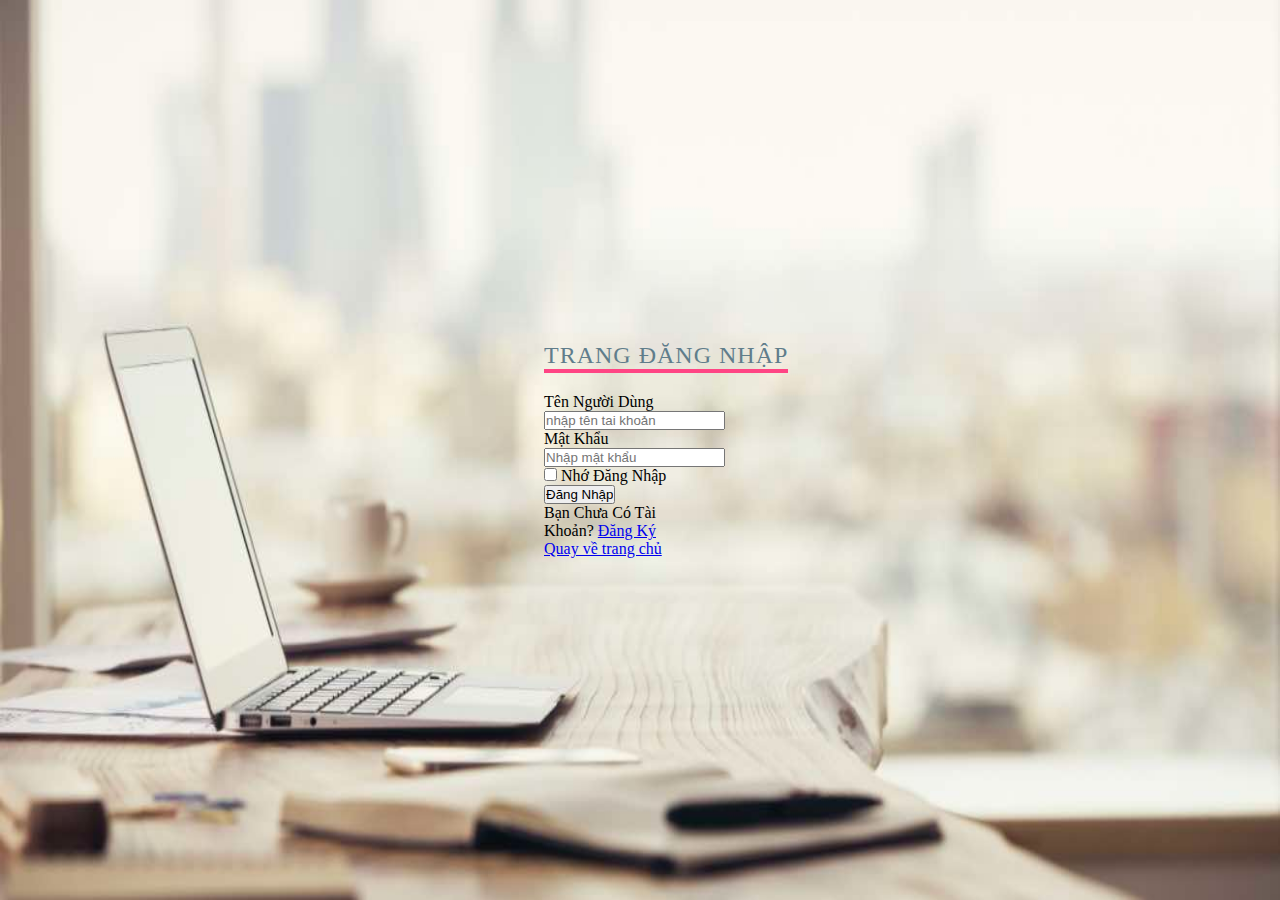
<file: dangnhap.html>
<!DOCTYPE html>
<html lang="en">
<head>
    <meta charset="UTF-8">
    <meta http-equiv="X-UA-Compatible" content="IE=edge">
    <meta name="viewport" content="width=device-width, initial-scale=1.0">
    <title>Document</title>
    <link rel="stylesheet" href="css/app.css">
</head>
<body>
    <section>
        <div class="noi-dung">
            <div class="form">
                <h2>Trang Đăng Nhập</h2>
                <form action="">
                    <div class="form">
                        <span>Tên Người Dùng</span>
                        <input type="text" name="" placeholder="nhập tên tai khoản">
                    </div>
                    <div class="form">
                        <span>Mật Khẩu</span>
                        <input type="password" name="" placeholder="Nhập mật khẩu">
                    </div>
                    <div class="nho-dang-nhap">
                        <label><input type="checkbox" name=""> Nhớ Đăng Nhập</label>
                    </div>
                    <div class="form">
                        <input type="submit" value="Đăng Nhập">
                    </div>
                    <div class="form">
                        <p>Bạn Chưa Có Tài Khoản? <a href="dangky.html">Đăng Ký</a></p>
                        <a href="index.html">Quay về trang chủ</a>
                    </div>
                </form>
            
            </div>
        </div>
    </section>
</body>
</html>
</file>
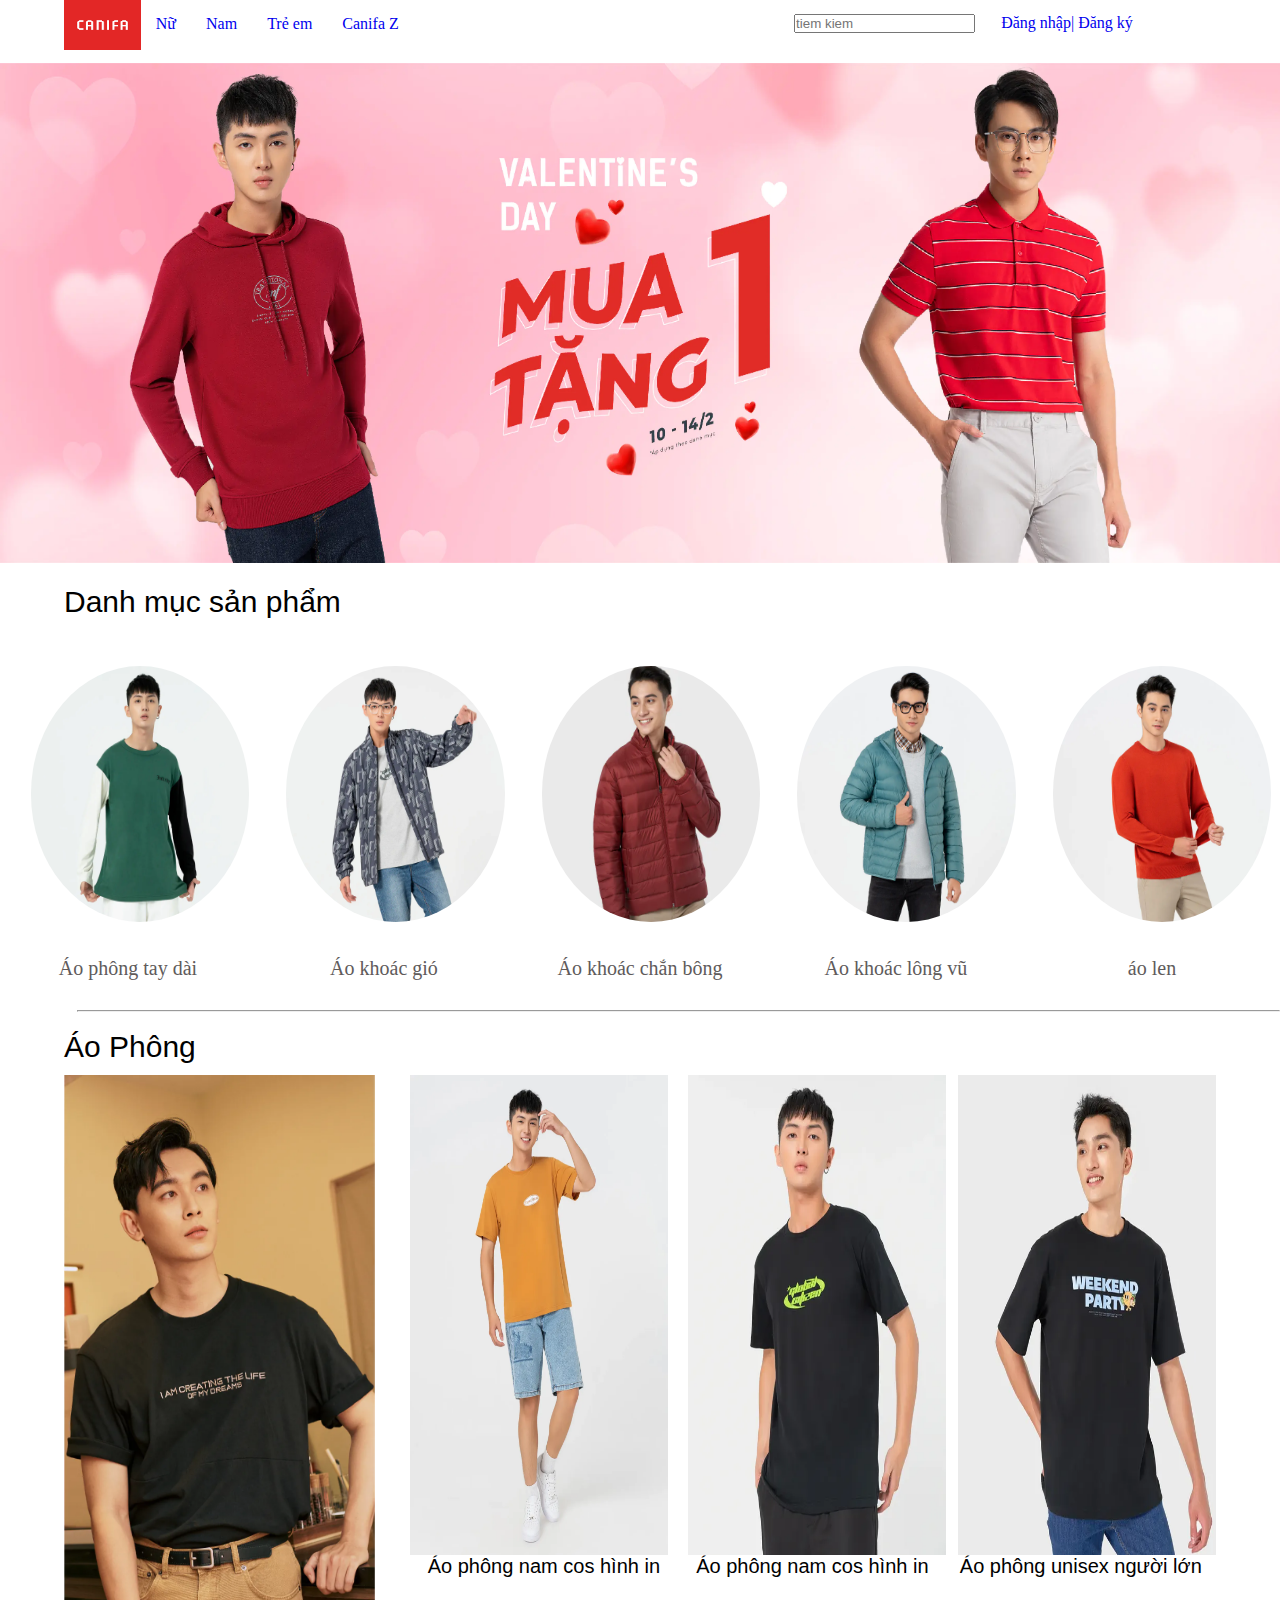
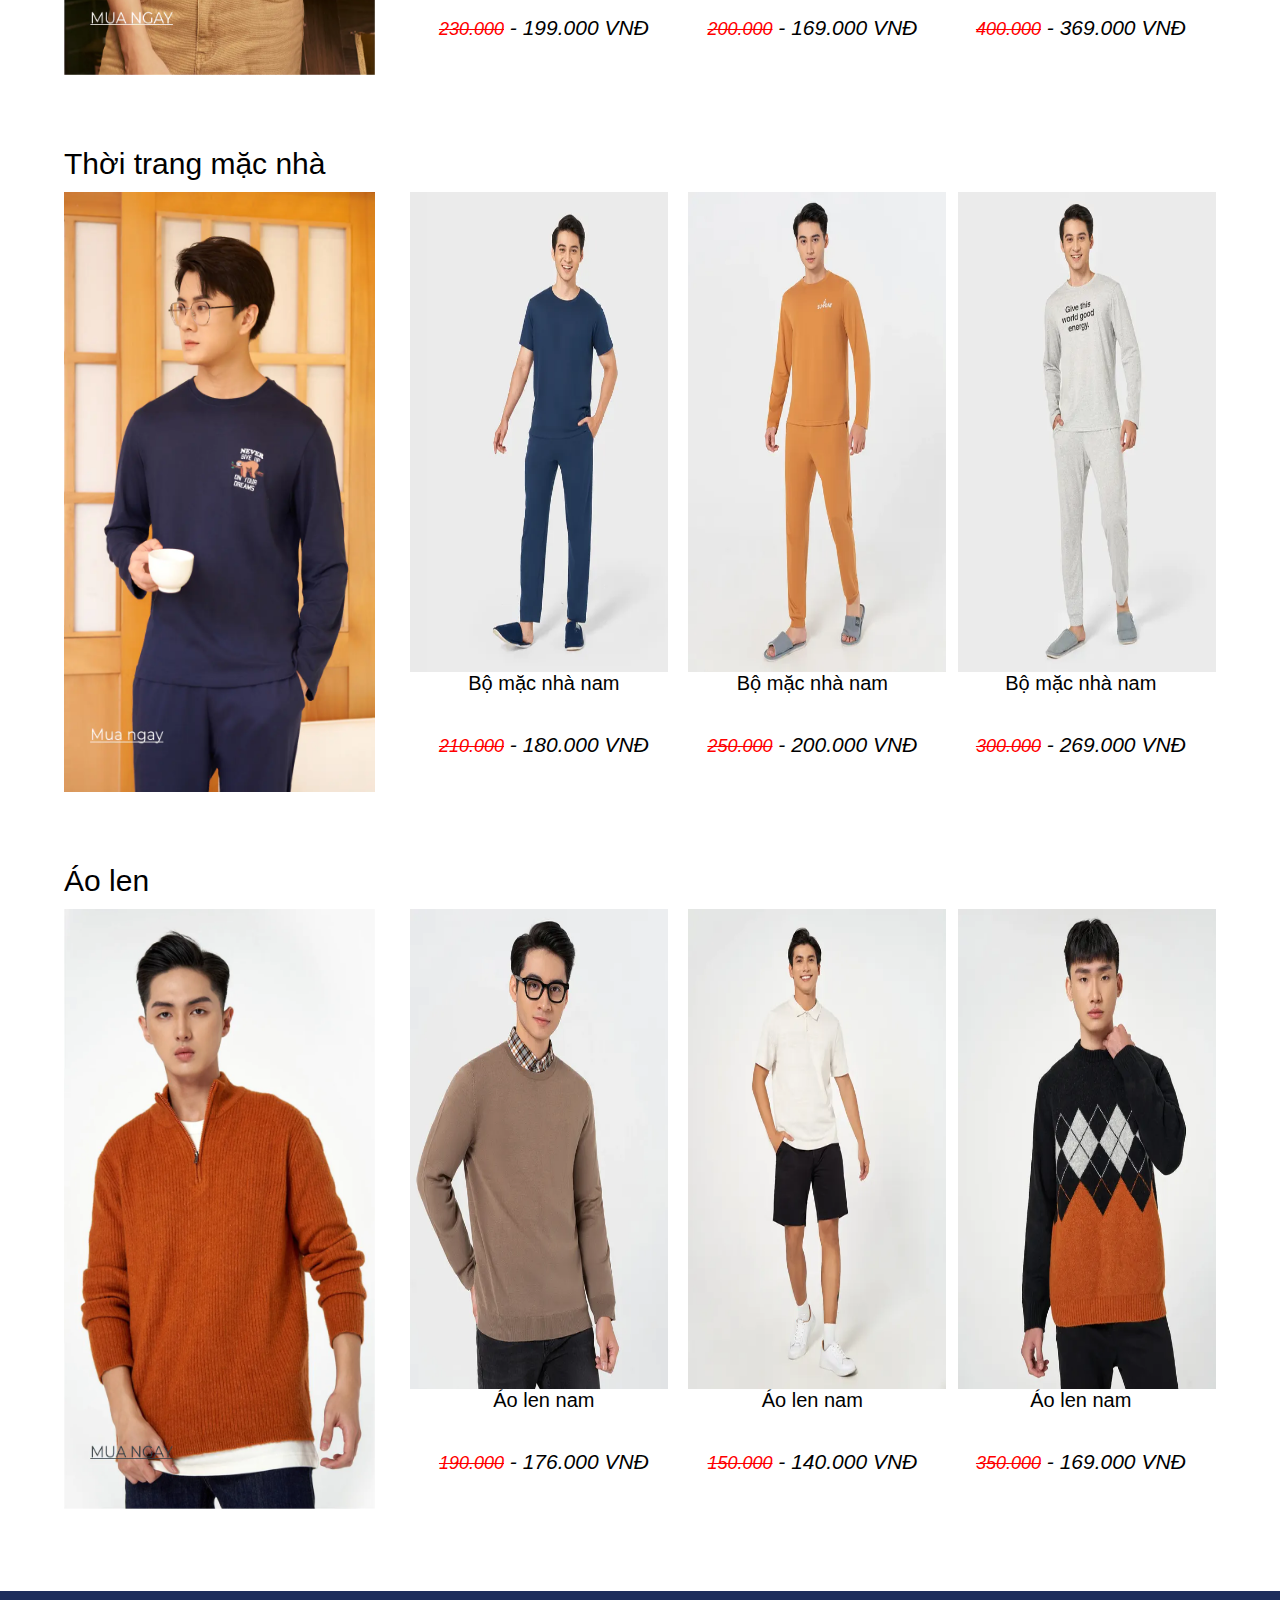
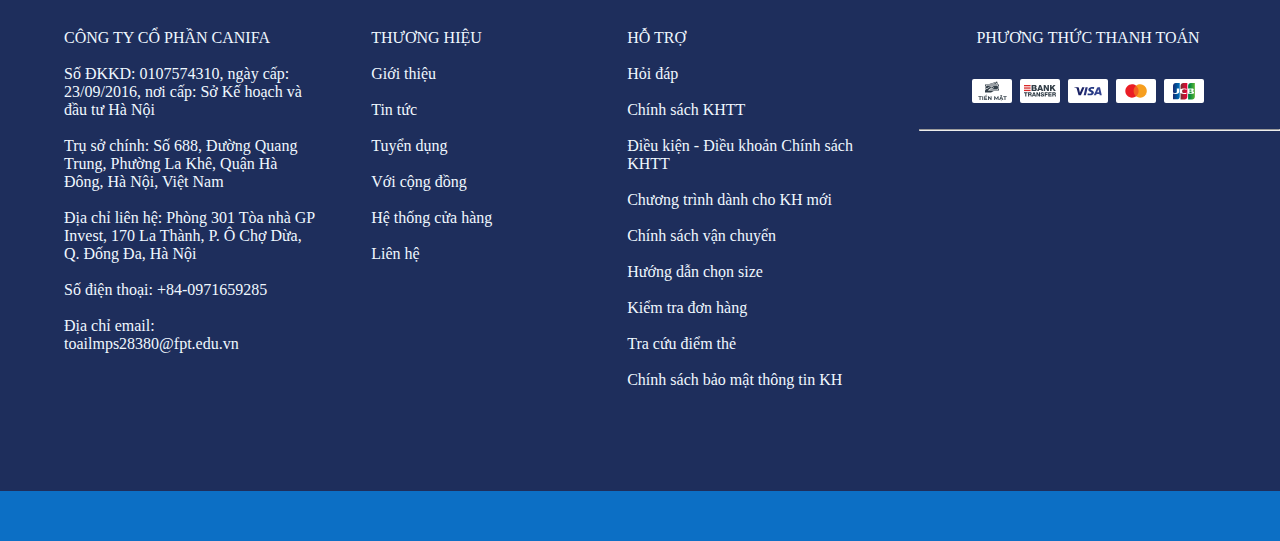
<file: nam.html>
<!DOCTYPE html>
<html lang="en">

<head>
    <meta charset="UTF-8">
    <meta http-equiv="X-UA-Compatible" content="IE=edge">
    <meta name="viewport" content="width=device-width, initial-scale=1.0">
    <title>nam</title>
    <link rel="stylesheet" href="css/nam.css">
</head>

<body>
    <script src="https://uhchat.net/code.php?f=a90c6f"></script>
    <nav>
        <a href="index.html"><img class="a" src="image/logo.png" alt=""></a>
        <ul id="menu">
            <li><a href="nu.html">Nữ</a></li>
            <li><a href="nam.html">Nam</a></li>
            <li><a href="#">Trẻ em</a>
                <ul id="sub">
                    <li class="text"><a class="text" href="betrai.html">Bé trai</a></li>

                    <li class="text"><a class="text" href="begai.html">Bé gái</a></li>
                </ul>

            </li>
            <li><a href="cafinaz.html">Canifa Z</a></li>
            <div class="tkiem">
                <input type="search" placeholder="tiem kiem ">
                <div class="dangnhap">
                    <a href="dangnhap.html">Đăng nhập| </a>
                    <a href="dangky.html">Đăng ký</a>
                </div>
            </div>

        </ul>
    </nav>
    <!--Xong phan dau-->
    <div>
        <img class="modau" src="image/trangnu.webp" alt="">
    </div> <br>

    <div>
        <p class="danhmuc">Danh mục sản phẩm </p>
    </div>

    <header>
        <div class="hinh">
            <img class="sanpham" src="image/nam1.webp" alt="">
            <img class="sanpham" src="image/nam2.webp" alt="">
            <img class="sanpham" src="image/nam3.webp" alt="">
            <img class="sanpham" src="image/nam4.webp" alt="">
            <img class="sanpham" src="image/nam5.webp" alt="">
        </div>
        <div class="ten">
            <div class="ten1">
                <p>Áo phông tay dài</p>
                
            </div>
            <div class="ten1">
                <p>Áo khoác gió</p>
                
            </div>
            <div class="ten1">
                <p>Áo khoác chắn bông</p>
                
            </div>
            <div class="ten1">
                <p>Áo khoác lông vũ</p>
                
            </div>
            <div class="ten1">
                <p>áo len</p>
            </div>
        </div>
    </header>
    <hr>
    <br>
    <!--xong p2-->
    <div>
        <p class="danhmuc">Áo Phông</p>
    </div >
      <div class="sanpham2">
        <div class="sp1">
            <img width="100%" height="100%" src="image/sp2nam1.webp" alt="">
        </div>

        <div class="sp2">
            
                <img class="nam2" src="image/sp2nam2.webp" alt="">
                <img class="nam3" src="image/sp2nam3.webp" alt="">
                <img class="nam4" src="image/sp2nam4.webp" alt="">
            
        </div>
        <div class="sp3">
            <div class="tensp1">
                <p class="an">Áo phông nam cos hình in</p> <br>
                <p class="gia"> <del>230.000</del> - 199.000 VNĐ</p>
            </div>
            <div class="tensp1">
                <p class="an">Áo phông nam cos hình in</p> <br>
                <p class="gia"> <del>200.000</del> - 169.000 VNĐ</p>
            </div>
            <div class="tensp1">
                <p class="an">Áo phông unisex người lớn </p> <br>
                <p class="gia"> <del>400.000</del> - 369.000 VNĐ</p>
            </div>
        </div>

    </div>
    <br>
    <br>
    <br>
    <br>
    <!---->
    <div>
        <p class="danhmuc">Thời trang mặc nhà</p>
    </div >
      <div class="sanpham2">
        <div class="sp1">
            <img width="100%" height="100%" src="image/n1.webp" alt="">
        </div>

        <div class="sp2">
            
                <img class="nam2" src="image/n2.webp" alt="">
                <img class="nam3" src="image/n3.webp" alt="">
                <img class="nam4" src="image/n4.webp" alt="">
            
        </div>
        <div class="sp3">   
            <div class="tensp1">
                <p class="an">Bộ mặc nhà nam</p> <br>
                <p class="gia"> <del>210.000</del> - 180.000 VNĐ</p>
            </div>
            <div class="tensp1">
                <p class="an">Bộ mặc nhà nam</p> <br>
                <p class="gia"> <del>250.000</del> - 200.000 VNĐ</p>
            </div>
            <div class="tensp1">
                <p class="an">Bộ mặc nhà nam </p> <br>
                <p class="gia"> <del>300.000</del> - 269.000 VNĐ</p>
            </div>
        </div>

    </div>
    <br>
    <!---->
    <br>
    <br>
    <br>
    <!---->
    <div>
        <p class="danhmuc">Áo len</p>
    </div >
      <div class="sanpham2">
        <div class="sp1">
            <img width="100%" height="100%" src="image/n5.webp" alt="">
        </div>

        <div class="sp2">
            
                <img class="nam2" src="image/n6.webp" alt="">
                <img class="nam3" src="image/n7.webp" alt="">
                <img class="nam4" src="image/n8.webp" alt="">
            
        </div>
        <div class="sp3">
            <div class="tensp1">
                <p class="an">Áo len nam</p><br>
                <p class="gia"> <del>190.000</del> - 176.000 VNĐ</p>
            </div>
            <div class="tensp1">
                <p class="an">Áo len nam</p> <br>
                <p class="gia"> <del>150.000</del> - 140.000 VNĐ</p>
            </div>
            <div class="tensp1">
                <p class="an">Áo len nam </p> <br>
                <p class="gia"> <del>350.000</del> - 169.000 VNĐ</p>
            </div>
        </div>

    </div>
    <br>
    <div class="phancuoi">
        <div class="cophan">
         <p>CÔNG TY CỔ PHẦN CANIFA</p><br>
         <p>Số ĐKKD: 0107574310, ngày cấp: 23/09/2016, nơi cấp: Sở Kế hoạch và đầu tư Hà Nội</p><br>
         <p>Trụ sở chính: Số 688, Đường Quang Trung, Phường La Khê, Quận Hà Đông, Hà Nội, Việt Nam</p><br>
         <p>Địa chỉ liên hệ: Phòng 301 Tòa nhà GP Invest, 170 La Thành, P. Ô Chợ Dừa, Q. Đống Đa, Hà Nội</p><br>
         <p>Số điện thoại: +84-0971659285</p><br>
         <p>Địa chỉ email: toailmps28380@fpt.edu.vn</p><br>
        </div>
        <div class="thuonghieu">
         <p>THƯƠNG HIỆU</p><br>
         <p>Giới thiệu</p><br>
         <p>Tin tức</p><br>
         <p>Tuyển dụng</p><br>
         <p>Với cộng đồng</p><br>
         <p>Hệ thống cửa hàng</p><br>
         <p>Liên hệ</p><br>
        </div>
        <div class="hotro">
         <p>HỖ TRỢ</p><br>
         <p>Hỏi đáp</p><br>
         <p>Chính sách KHTT</p><br>
         <p>Điều kiện - Điều khoản Chính sách KHTT</p><br>
         <p>Chương trình dành cho KH mới</p><br>
         <p>Chính sách vận chuyển</p><br>
         <p>Hướng dẫn chọn size</p><br>
         <p>Kiểm tra đơn hàng</p><br>
         <p>Tra cứu điểm thẻ</p><br>
         <p>Chính sách bảo mật thông tin KH</p><br>
        </div>
        <div class="pttt">
           <div class="pt">
             <p>PHƯƠNG THỨC THANH TOÁN </p>
           </div>
           <div class="the">
                 <div>
                     <img src="image/pay.svg" alt="">
                 </div>
           </div>
           <hr>

        </div>
        
 </div>
 <div class="v">

 </div>
</body>

</html>
</file>
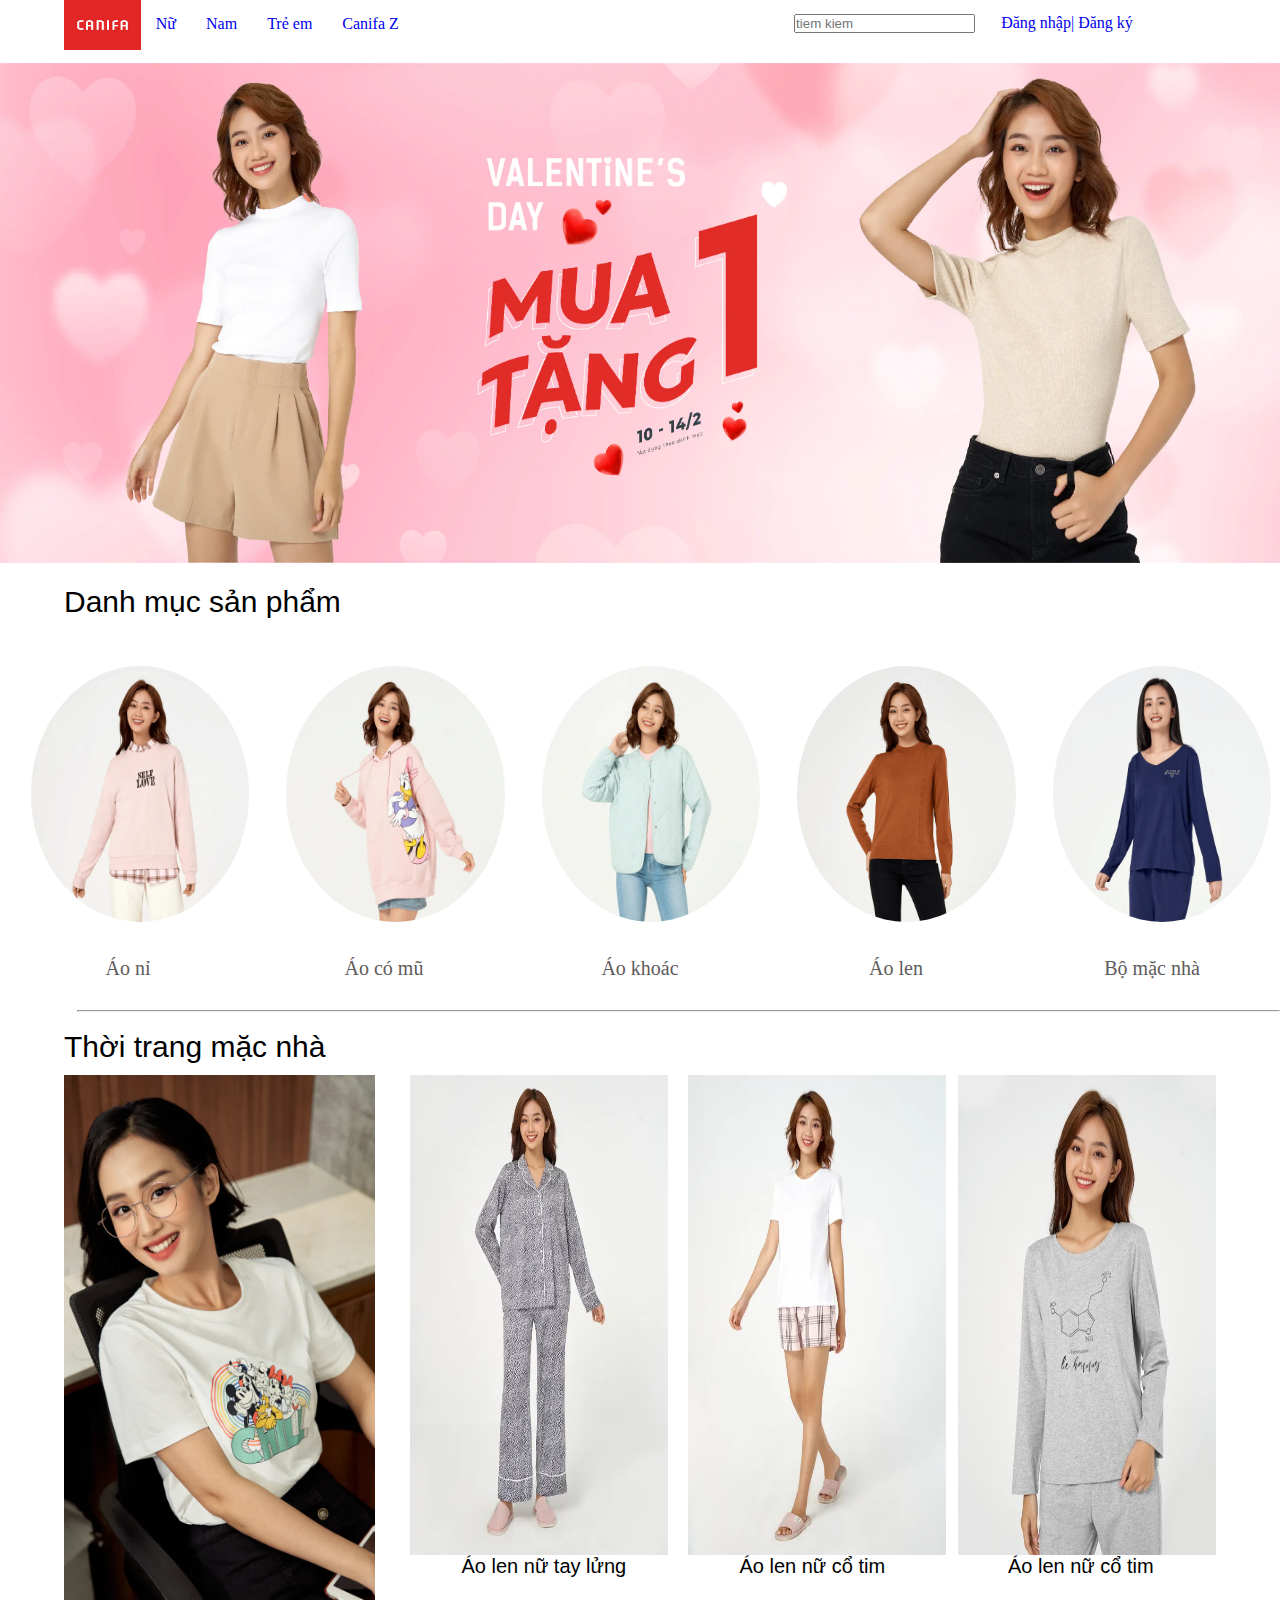
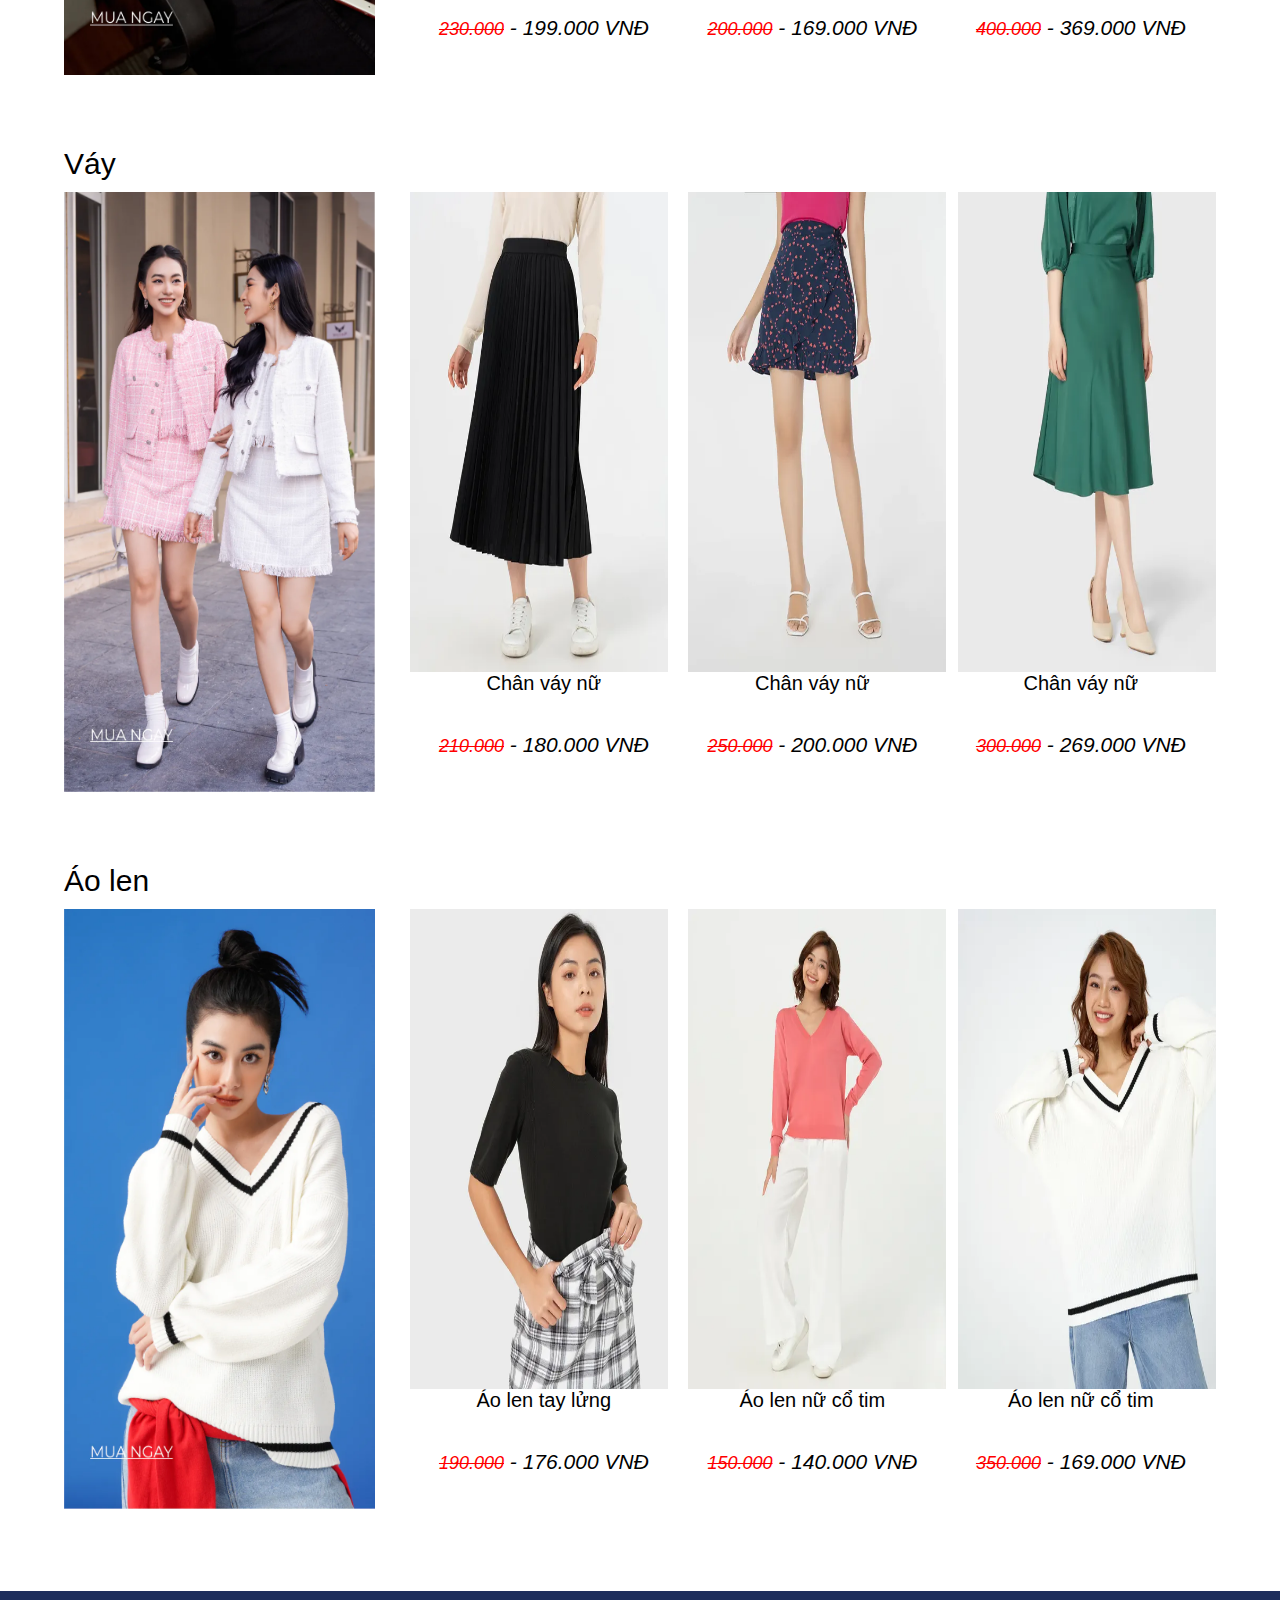
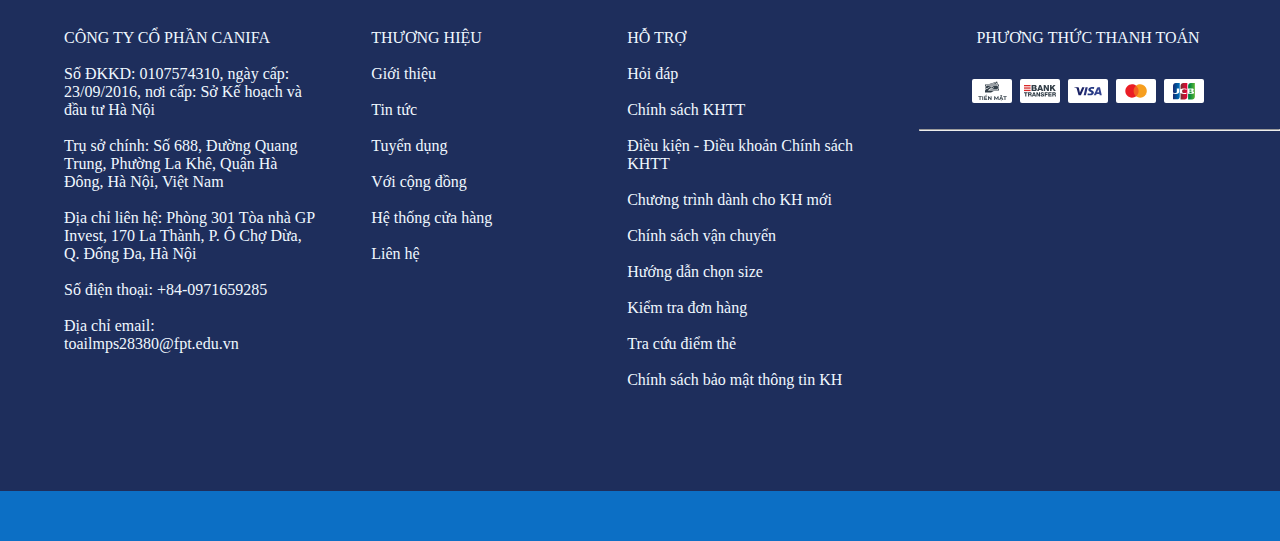
<file: nu.html>
<!DOCTYPE html>
<html lang="en">
<head>
    <meta charset="UTF-8">
    <meta http-equiv="X-UA-Compatible" content="IE=edge">
    <meta name="viewport" content="width=device-width, initial-scale=1.0">
    <title>Nu</title>
    <link rel="stylesheet" href="css/nam.css">

</head>
<body>
    <script src="https://uhchat.net/code.php?f=a90c6f"></script>
    <nav>
        <a href="index.html"><img class="a" src="image/logo.png" alt=""></a>
        <ul id="menu">
            <li><a href="nu.html">Nữ</a></li>
            <li><a href="nam.html">Nam</a></li>
            <li><a href="#">Trẻ em</a>
                <ul id="sub">
                    <li class="text"><a class="text" href="betrai.html">Bé trai</a></li>

                    <li class="text"><a class="text" href="begai.html">Bé gái</a></li>
                </ul>

            </li>
            <li><a href="cafinaz.html">Canifa Z</a></li>
            <div class="tkiem">
                <input type="search" placeholder="tiem kiem ">
                <div class="dangnhap">
                    <a href="dangnhap.html">Đăng nhập| </a>
                    <a href="dangky.html">Đăng ký</a>
                </div>
            </div>

        </ul>
    </nav>
    <!--Xong phan dau-->
    <div>
        <img class="modau" src="image/trangnam.webp" alt="">
    </div> <br>

    <div>
        <p class="danhmuc">Danh mục sản phẩm </p>
    </div>

    <header>
        <div class="hinh">
            <img class="sanpham" src="image/nu1.webp" alt="">
            <img class="sanpham" src="image/nu2.webp" alt="">
            <img class="sanpham" src="image/nu3.webp" alt="">
            <img class="sanpham" src="image/nu4.webp" alt="">
            <img class="sanpham" src="image/nu5.webp" alt="">
        </div>
        <div class="ten">
            <div class="ten1">
                <p>Áo nỉ</p>
                
            </div>
            <div class="ten1">
                <p>Áo có mũ</p>
                
            </div>
            <div class="ten1">
                <p>Áo khoác</p>
                
            </div>
            <div class="ten1">
                <p>Áo len</p>
                
            </div>
            <div class="ten1">
                <p>Bộ mặc nhà</p>
            </div>
        </div>
    </header>
    <hr>
    <br>
    <!--xong p2-->
    <div>
        <p class="danhmuc">Thời trang mặc nhà</p>
    </div >
      <div class="sanpham2">
        <div class="sp1">
            <img width="100%" height="100%" src="image/nu6.webp" alt="">
        </div>

        <div class="sp2">
            
                <img class="nam2" src="image/nu7.webp" alt="">
                <img class="nam3" src="image/nu8.webp" alt="">
                <img class="nam4" src="image/nu9.jpg" alt="">
            
        </div>
        <div class="sp3">
            <div class="tensp1">
                <p class="an">Áo len nữ tay lửng</p> <br>
                <p class="gia"> <del>230.000</del> - 199.000 VNĐ</p>
            </div>
            <div class="tensp1">
                <p class="an">Áo len nữ cổ tim</p> <br>
                <p class="gia"> <del>200.000</del> - 169.000 VNĐ</p>
            </div>
            <div class="tensp1">
                <p class="an">Áo len nữ cổ tim </p> <br>
                <p class="gia"> <del>400.000</del> - 369.000 VNĐ</p>
            </div>
        </div>

    </div>
    <br>
    <br>
    <br>
    <br>
    <!---->
    <div>
        <p class="danhmuc">Váy</p>
    </div >
      <div class="sanpham2">
        <div class="sp1">
            <img width="100%" height="100%" src="image/vay1.webp" alt="">
        </div>

        <div class="sp2">
            
                <img class="nam2" src="image/vay2.webp" alt="">
                <img class="nam3" src="image/vay3.webp" alt="">
                <img class="nam4" src="image/vay4.webp" alt="">
            
        </div>
        <div class="sp3">
            <div class="tensp1">
                <p class="an">Chân váy nữ</p> <br>
                <p class="gia"> <del>210.000</del> - 180.000 VNĐ</p>
            </div>
            <div class="tensp1">
                <p class="an">Chân váy nữ</p> <br>
                <p class="gia"> <del>250.000</del> - 200.000 VNĐ</p>
            </div>
            <div class="tensp1">
                <p class="an">Chân váy nữ </p> <br>
                <p class="gia"> <del>300.000</del> - 269.000 VNĐ</p>
            </div>
        </div>

    </div>
    <br>
    <!---->
    <br>
    <br>
    <br>
    <!---->
    <div>
        <p class="danhmuc">Áo len</p>
    </div >
      <div class="sanpham2">
        <div class="sp1">
            <img width="100%" height="100%" src="image/al1.webp" alt="">
        </div>

        <div class="sp2">
            
                <img class="nam2" src="image/al2.webp" alt="">
                <img class="nam3" src="image/al3.webp" alt="">
                <img class="nam4" src="image/al4.webp" alt="">
            
        </div>
        <div class="sp3">
            <div class="tensp1">
                <p class="an">Áo len tay lửng </p><br>
                <p class="gia"> <del>190.000</del> - 176.000 VNĐ</p>
            </div>
            <div class="tensp1">
                <p class="an">Áo len nữ cổ tim</p> <br>
                <p class="gia"> <del>150.000</del> - 140.000 VNĐ</p>
            </div>
            <div class="tensp1">
                <p class="an">Áo len nữ cổ tim </p> <br>
                <p class="gia"> <del>350.000</del> - 169.000 VNĐ</p>
            </div>
        </div>

    </div>
    <br>
    <div class="phancuoi">
        <div class="cophan">
         <p>CÔNG TY CỔ PHẦN CANIFA</p><br>
         <p>Số ĐKKD: 0107574310, ngày cấp: 23/09/2016, nơi cấp: Sở Kế hoạch và đầu tư Hà Nội</p><br>
         <p>Trụ sở chính: Số 688, Đường Quang Trung, Phường La Khê, Quận Hà Đông, Hà Nội, Việt Nam</p><br>
         <p>Địa chỉ liên hệ: Phòng 301 Tòa nhà GP Invest, 170 La Thành, P. Ô Chợ Dừa, Q. Đống Đa, Hà Nội</p><br>
         <p>Số điện thoại: +84-0971659285</p><br>
         <p>Địa chỉ email: toailmps28380@fpt.edu.vn</p><br>
        </div>
        <div class="thuonghieu">
         <p>THƯƠNG HIỆU</p><br>
         <p>Giới thiệu</p><br>
         <p>Tin tức</p><br>
         <p>Tuyển dụng</p><br>
         <p>Với cộng đồng</p><br>
         <p>Hệ thống cửa hàng</p><br>
         <p>Liên hệ</p><br>
        </div>
        <div class="hotro">
         <p>HỖ TRỢ</p><br>
         <p>Hỏi đáp</p><br>
         <p>Chính sách KHTT</p><br>
         <p>Điều kiện - Điều khoản Chính sách KHTT</p><br>
         <p>Chương trình dành cho KH mới</p><br>
         <p>Chính sách vận chuyển</p><br>
         <p>Hướng dẫn chọn size</p><br>
         <p>Kiểm tra đơn hàng</p><br>
         <p>Tra cứu điểm thẻ</p><br>
         <p>Chính sách bảo mật thông tin KH</p><br>
        </div>
        <div class="pttt">
           <div class="pt">
             <p>PHƯƠNG THỨC THANH TOÁN </p>
           </div>
           <div class="the">
                 <div>
                     <img src="image/pay.svg" alt="">
                 </div>
           </div>
           <hr>

        </div>
       
 </div>
 <div class="v">

 </div>
</body>
</html>
</file>
<file: css/trangchu.css>
* {
    margin: 0;
    padding: 0;
    box-sizing: border-box;
}

body {
    height: 1000px;
    width: 100%;
    text-align: center;
}

nav {
    background-color: white;
    width: 100%;
    height: 50px;
    position: sticky;
    top: 0;
}

nav>img {
    float: left;
    height: 100%;
    width: 6%;
    margin-left: 4%;
}

nav>ul>li {
    float: left;
    list-style: none;
    margin-top: 15px;
    padding: 0 15px;
}

.a {
    margin-left: 5%;
    float: left;
    height: 100%;
    width: 6%;
}

nav>ul>li>a {
    text-decoration: none;

}

nav>ul>li>a:hover {
    font-size: 110%;
    border-radius: 20%;
}

ul#menu li ul#sub {
    display: none;
    position: absolute;
    width: 100px;
    text-decoration: none;
}

ul#menu li ul#sub li {
    background-color: rgb(239, 243, 249);
    margin-top: 10px;
    margin-bottom: 5px;
}

ul#menu li:hover ul#sub {
    display: block;
}

.text {
    text-decoration: none;
    list-style: none;
}

.dangnhap {
    margin-right: 5%;
    float: right;
}

.dangnhap>a {
    text-decoration: none;
}

.tkiem {
    width: 30%;
    float: right;
    margin-right: 10%;
    margin-top: 14px;
}

nav>div>img {
    height: 100px;
    float: left;
    width: 50%;
}

.anh {
    height: 500px;
    width: 100%;
}

.anh1 {

    height: 100%;
    width: 100%;
}

.hinh {
    margin-top: 5%;
    height: 1400px;
    width: 100%;

}

.hinh1 {
    margin-left: 5%;
    height: 700px;
    float: left;
    width: 600px;
}
.hinh1:hover{
    opacity: 0.8;
    transform: scale(1.005);
}
.hinh2 {
    height: 700px;
    width: 600px;
}
.hinh2:hover{
    opacity: 0.8;
    transform: scale(1.005);
}
.khuyenmai {

    height: 25%;
    width: 100%;
    margin-top: 5%;
}

.km {
    margin-left: 5%;
    height: 70%;
    width: 90%;

}

.lixi {
    float: left;
    width: 32%;
    height: 100%;
}
.lixi:hover{
    opacity: 0.8;
    transform: scale(1.05);
}
.lichgiao {
    width: 32%;
    height: 100%;
    float: right;
}
.lichgiao:hover{
    opacity: 0.8;
    transform: scale(1.05);
}
.canhbao {
    width: 32%;
    height: 100%;
}
.canhbao:hover{
    opacity: 0.8;
    transform: scale(1.05);
}
.ten {
    margin-top: 20px;

    height: 30%;
    width: 90%;
    margin-left: 5%;
}

.ten1 {

    height: 100%;
    width: 34%;
    float: left;
}

.ten2 {

    height: 100%;
    width: 34%;
    float: left;
}

.ten3 {

    height: 100%;
    width: 32%;
    float: left;
}

.sx {
    margin-left: 45%;
    margin-top: 2%;
    border: 1px solid black;
    height: 100%;
    width: 10%;

}

.xemthem {
    margin-top: 30px;
    height: 30px;
    width: 100%;

}

div>p>a {
    color: black;
    text-decoration: none;
}

div>p>a:hover {
    font-size: 130%;
    color: red;
}

.phancuoi {
    margin-top: 5%;
    background-color: rgb(30, 46, 92);
    height: 500px;
    width: 100%;
}

.cophan {
    margin-left: 5%;
    margin-top: 3%;
    height: 100%;
    width: 20%;
    color: aliceblue;
    float: left;
    text-align: left;
}

.thuonghieu {
    margin-left: 4%;
    margin-top: 3%;
    height: 100%;
    width: 20%;
    float: left;
    color: aliceblue;
    text-align: left;
}

.hotro {
    margin-top: 3%;
    height: 100%;
    width: 20%;
    float: left;
    text-align: left;
    color: aliceblue;
}

.pttt {
    color: aliceblue;
    height: 100%;
    width: 30%;
    float: right;
}

.pt {
    margin-top: 10%;

    height: 10%;
    width: 100%;
}

.the {
    height: 10%;
    width: 100%;

}
.v{
    height: 5%;
    background-color: rgb(12, 111, 197);
}
</file>
<file: css/nam.css>
* {
    margin: 0;
    padding: 0;
    box-sizing: border-box;
}

body {
    height: 1000px;
    width: 100%;
    text-align: center;
}

nav {
    background-color: white;
    width: 100%;
    height: 50px;
    position: sticky;
    top: 0;
}

nav>img {
    float: left;
    height: 100%;
    width: 6%;
    margin-left: 4%;
}

nav>ul>li {
    float: left;
    list-style: none;
    margin-top: 15px;
    padding: 0 15px;
}

.a {
    margin-left: 5%;
    float: left;
    height: 100%;
    width: 6%;
}

nav>ul>li>a {
    text-decoration: none;

}

nav>ul>li>a:hover {
    font-size: 110%;
    border-radius: 20%;
}

ul#menu li ul#sub {
    display: none;
    position: absolute;
    width: 100px;
    text-decoration: none;
}

ul#menu li ul#sub li {
    background-color: rgb(37, 92, 169);
    margin-top: 10px;
    margin-bottom: 5px;
}

ul#menu li:hover ul#sub {
    display: block;
}

.text {
    text-decoration: none;
    list-style: none;
}

.dangnhap {
    margin-right: 5%;
    float: right;
}

.dangnhap>a {
    text-decoration: none;
}

.tkiem {
    width: 30%;
    float: right;
    margin-right: 10%;
    margin-top: 14px;
}


.modau {
    margin-top: 1%;
    height: 500px;
    width: 100%;
    
}

.danhmuc {
    margin-left: 5%;
    font-size: 30px;
text-align: left;
    height: 45px;
    width: 25%;
    font-family: Verdana, Geneva, Tahoma, sans-serif;
}

header {
    margin-top: 30px;
   
    height: 350px;
    width: 100%;
   
}

.sanpham {
    float: left;
    height: 90%;
    width: 18%;
    
    border-radius: 50%;
    padding: 6px;
    margin-left: 25px;
}

.hinh {
    height: 85%;
    width: 100%;
}

.ten {
    float: left;

    height: 15%;
    width: 100%;
}

.ten1 {
    text-align: center;
    height: 100%;
    width: 20%;

    font-size: 20px;
    float: left;
    color: rgb(96, 91, 91);
}
hr {
    margin-left: 6%;
}

.sanpham2 {
    margin-left: 5%;
    height: 600px;
    width: 90%;
    
}
.sp1{
    float: left;
    height: 100%;
    width: 27%;
    overflow: hidden;
    transition: all o.3s ease-in-out;
  
}
.sp1:hover{
    opacity: 0.8;
    transform: scale(1.05);

}
.sp2{
    overflow: hidden;
    float: rigth;
    margin-left:30%;
    height: 80%;
    width: 70%;
}
.sp3{
    margin-top: 10x;
    margin-left: 30%;
    height: 20%;
    width: 70%;
}
.nam2{
    float: left;
    height: 100%;
    width: 32%;
    transition: all o.3s ease-in-out;
    display: block;
}

.nam2:hover{
    opacity: 0.8;
    transform: scale(1.1);
}
.nam3{
    transition: all o.3s ease-in-out;
    display: block;
    margin-left: 20px;
    float: left;
    height: 100%;
    width: 32%;
}
.nam3:hover{
    opacity: 0.8;
    transform: scale(1.1);
}
.nam4{
    transition: all o.3s ease-in-out;
    display: block;
    float: right;
    height: 100%;
    width: 32%;
}
.nam4:hover{
    opacity: 0.8;
    transform: scale(1.1);
}
.tensp1{
    
    height: 100%;
    width: 33.295%;
    font-size: 21px;
    float: left;
    text-align: center;
    
}
.gia{
    text-align: center;
    color: black;
    font-style: italic;
    font-family: Verdana, Geneva, Tahoma, sans-serif;
}
del{
    text-decoration: line-through;
    font-size: 18px;
    color: red;
}
.an{
    font-size: 20px;
    text-align: center;
    height: 30%;
    width: 100%;
    
    font-family: Verdana, Geneva, Tahoma, sans-serif;
    color: #000;
}
.phancuoi {
    margin-top: 5%;
    background-color: blue;
    height: 400px;
    width: 100%;
}
.phancuoi {
    margin-top: 5%;
    background-color: rgb(30, 46, 92);
    height: 500px;
    width: 100%;
}
.cophan{
    margin-left: 5%;
    margin-top:3% ;
    height: 100%;
    width: 20%;
    color: aliceblue;
    float: left;
    text-align: left;
}
.thuonghieu{
    margin-left: 4%;
    margin-top:3% ;
    height: 100%;
    width: 20%;
    float: left;
    color: aliceblue;
    text-align: left;
}
.hotro{
    margin-top:3% ;
    height: 100%;
    width: 20%;
    float: left;
    text-align: left;
    color: aliceblue;
}
.pttt{
color: aliceblue;
height: 100%;
width: 30%;
float: right;
}
.pt{
    margin-top: 10%;
    
    height: 10%;
    width: 100%;
}
.the{
    height: 10%;
    width: 100%;

}
header>div>img:hover{
    overflow: hidden;
    transform: scale(1.1);
    transition: all o.3s ease-in-out;
    
}
.v{
    height: 5%;
    background-color: rgb(12, 111, 197);
}
</file>
<file: css/cafinaZ.css>
* {
    margin: 0;
    padding: 0;
    box-sizing: border-box;
}

body {
    height: 1000px;
    width: 100%;
    text-align: center;
}

nav {
    background-color: white;
    width: 100%;
    height: 50px;
    position: sticky;
    top: 0;
}

nav>img {
    float: left;
    height: 100%;
    width: 6%;
    margin-left: 4%;
}

nav>ul>li {
    float: left;
    list-style: none;
    margin-top: 15px;
    padding: 0 15px;
}

.a {
    margin-left: 5%;
    float: left;
    height: 100%;
    width: 6%;
}

nav>ul>li>a {
    text-decoration: none;

}

nav>ul>li>a:hover {
    font-size: 110%;
    border-radius: 20%;
}

ul#menu li ul#sub {
    display: none;
    position: absolute;
    width: 100px;
    text-decoration: none;
}

ul#menu li ul#sub li {
    background-color: rgb(37, 92, 169);
    margin-top: 10px;
    margin-bottom: 5px;
}

ul#menu li:hover ul#sub {
    display: block;
}

.text {
    text-decoration: none;
    list-style: none;
}

.dangnhap {
    margin-right: 5%;
    float: right;
}

.dangnhap>a {
    text-decoration: none;
}

.tkiem {
    width: 30%;
    float: right;
    margin-right: 10%;
    margin-top: 14px;
}
nav>ul>li>a {
    text-decoration: none;

}

nav>ul>li>a:hover {
    background-color: red;
    border-radius: 20%;
}
.tkiem {
    float: right;
    margin-right: 200px;
    margin-top: 14px;
}


.anh {
    height: 500px;
    width: 100%;
    
}

header {
    background-color: rgb(32, 88, 102);
    height: 10%;
    width: 100%;
    
    margin-top: 30px;
}

header>div {
    height: 80%;
    width: 20%;
    float: left;
    margin-top: 25px;
}

header>div>a {
    color: white;
    font-size: 200%;
    text-decoration: none;
}

header>div>a:hover {
    color: rgb(28, 204, 204);
}

.sanpham {
    
    height: 600px;
    width: 100%;
    
    margin-top: 50px;
}
.sp{
    height: 75%;
    width: 100%;
}

.sp1 {
    float: left;
    height: 95%;
    width: 24%;
}
.sp1:hover{
    opacity: 0.8;
    transform: scale(1.05);
}
.sp2{
    
    float: left;
    height: 95%;
    width: 24%;
    margin-left: 17.7px;
}
.sp2:hover{
    opacity: 0.8;
    transform: scale(1.05);
}
.ten{
height: 25%;
width: 100%;

}
.ten1 {
    text-align: left;
    height: 100%;
    width: 25%;
    font-size: 20px;
    float: left;
    color: rgb(96, 91, 91);
}
.phancuoi {
    margin-top: 5%;
    background-color: rgb(30, 46, 92);
    height: 500px;
    width: 100%;
}
.cophan{
    margin-left: 5%;
    margin-top:3% ;
    height: 100%;
    width: 20%;
    color: aliceblue;
    float: left;
    text-align: left;
}
.thuonghieu{
    margin-left: 4%;
    margin-top:3% ;
    height: 100%;
    width: 20%;
    float: left;
    color: aliceblue;
    text-align: left;
}
.hotro{
    margin-top:3% ;
    height: 100%;
    width: 20%;
    float: left;
    text-align: left;
    color: aliceblue;
}
.pttt{
color: aliceblue;
height: 100%;
width: 30%;
float: right;
}
.pt{
    margin-top: 10%;
    
    height: 10%;
    width: 100%;
}
.the{
    height: 10%;
    width: 100%;

}
.v{
    height: 5%;
    background-color: rgb(12, 111, 197);
}
</file>
<file: css/dangky.css>
*{
    padding: 0px;
    margin: 0px;
    font-family: sans-serif;
    box-sizing: border-box;
}
body{
    background-image: url(../image/laptop-nao-tot.jpg);
    background-attachment: fixed;
    background-size: 100% 100%;
}

.container{
    width: 100%;
    height: 100%;
    margin-left: auto;
    margin-right: auto;
    
}
.col-6{
    float: left;
    width: 50%;
}
.margin_b{
    margin-bottom: 7.5px;
}

h1{
    color: #009999;
    font-size: 20px;
    margin-bottom: 30px;
}

.formchinh{
    width: 50%;
    max-width: 400px;
    margin: 20px auto;
    background-color: #fafaff;
    padding: 20px;
    border: 2px solid #cccccc;
}

.nhap{
    margin-bottom: 10px;
}
.nhap input[type='text'],
.nhap input[type='password'],
.nhap input[type='date']{
    padding: 7.5px 15px;
    width: 100%;
    border: 1px solid #1254d7;
    outline: none;
    font-size: 16px;
    display: inline-block;
    height: 40px;
    color: #666666;
}
.nhap select{
    padding: 7.5px 15px;
    width: 100%;
    border: 1px solid #dad3d3;
    outline: none;
    font-size: 16px;
    display: inline-block;
    height: 40px;
    color: #666666;
}
.nhap option{
    font-size: 16px;
}
.nhap input[type='checkbox']{
    height: 10%;
    width: 10%;
}
.nhap textarea{
    padding: 7.5px 15px;
    width: 100%;
    border: 1px solid #cccccc;
    outline: none;
    font-size: 16px;
    min-height: 120px;
    color: #666666;
}
.btn-box{
    text-align: right;
    margin-top: 30px;
}
.btn-box button{
    padding: 7.5px 15px;
    border-radius: 2px;
    background-color: #009999;
}
.quayve{
    list-style: none;
    text-decoration: none;
}
</file>
<file: css/app.css>
*{
    margin:0;
    padding: 0;
    box-sizing: border-box;
   
}
body{
    background-image: url('../image/laptop-nao-tot.jpg');
    background-attachment: fixed;
    background-size: 100% 100%;
}
section{
    position: relative;
    width: 100%;
    height: 100vh;
    margin-left: 30%;
    
}
section .noi-dung{
    
    display: flex;
    justify-content: center;
    align-items: center;
    width: 50%;
    height: 100%;
}
section .noi-dung .form{
    width: 50%;
}
section .noi-dung .form h2{
    color: #607d8b;
    font-weight: 500;
    font-size: 1.5em;
    text-transform: uppercase;
    margin-bottom: 20px;
    border-bottom: 4px solid #ff4584;
    display: inline-block;
    letter-spacing: 1px;
}
</file>
